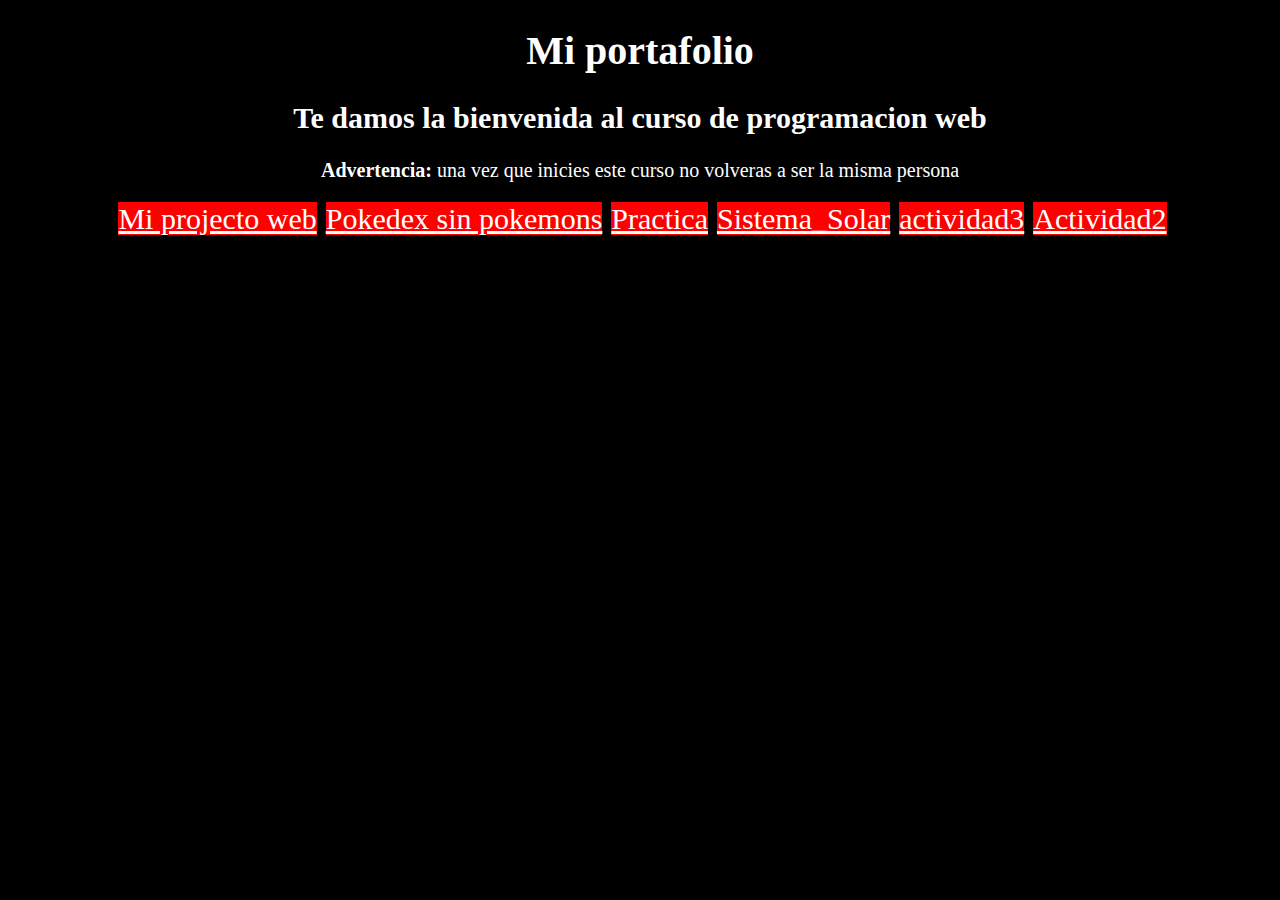
<file: index.html>
<!DOCTYPE html>
<html lang="en">
<head>
    <meta charset="UTF-8">
    <meta http-equiv="X-UA-Compatible" content="IE=edge">
    <meta name="viewport" content="width=device-width, initial-scale=1.0">
    <title>Mi projecto web</title>
    <style>
        body{
            background: black;
            color: white;
        }
        div{
            text-align: center;
        }
        a{
            font-size: 30px;
            background: red;
            margin-left: 5px;
            color: white;
        }
        h1{
            text-align: center;
            font-size: 40px;
        }
        h2{
            text-align: center;
            font-size: 30px;
        }
        p{
            text-align: center;
            font-size: 20px;
        }

    </style>
</head>
<body>
    <h1>Mi portafolio</h1>
<h2>Te damos la bienvenida al curso de programacion web</h2>
<p>
    <b>Advertencia:</b>
    una vez que inicies este curso no volveras a ser la misma persona
</p>
<div>
    <a href="Projecto.html">Mi projecto web</a>
    <a href="Pokedex.html">Pokedex sin pokemons</a>
    <a href="practica_html.html">Practica</a>
    <a href="Sistema_Solar.html">Sistema_Solar</a>
    <a href="actividad3.html">actividad3</a>
    <a href="Actividad2.html">Actividad2</a>
</div>
</body>
</html>
</file>
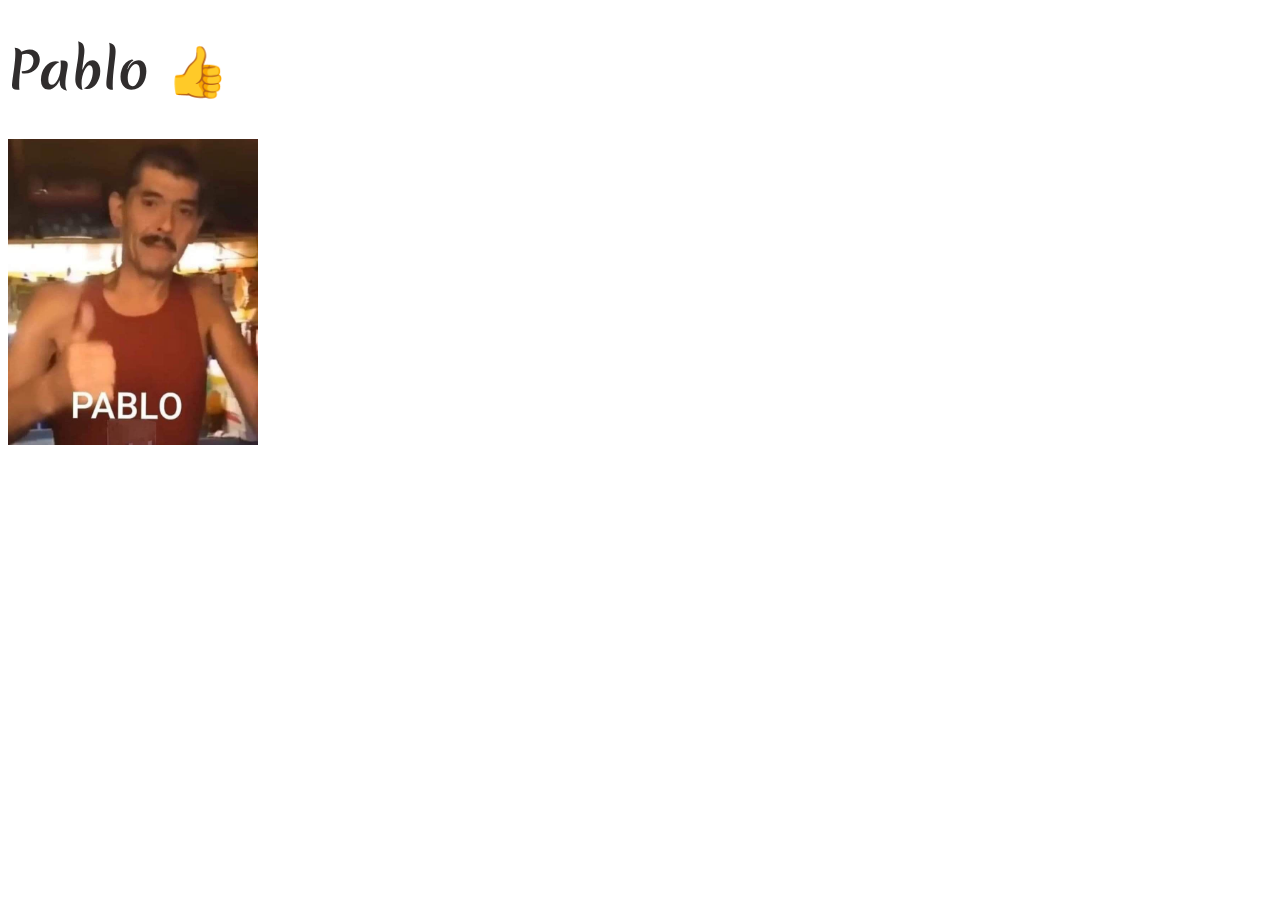
<file: Actividad2.html>
<!DOCTYPE html>
<html lang="es">
<head>
    <meta charset="UTF-8">
    <meta http-equiv="X-UA-Compatible" content="IE=edge">
    <meta name="viewport" content="width=device-width, initial-scale=1.0">
    <title>Cambio de letras</title>
    <style>@import url('https://fonts.googleapis.com/css2?family=Merienda&display=swap');</style>
    <link rel="stylesheet" href="Actividad2.css">
</head>
<body>
    <h1>Pablo  👍</h1>
    <img src="Actividad2img/Pablo.jpg" alt="Pablo 👍">
</body>
</html>
</file>
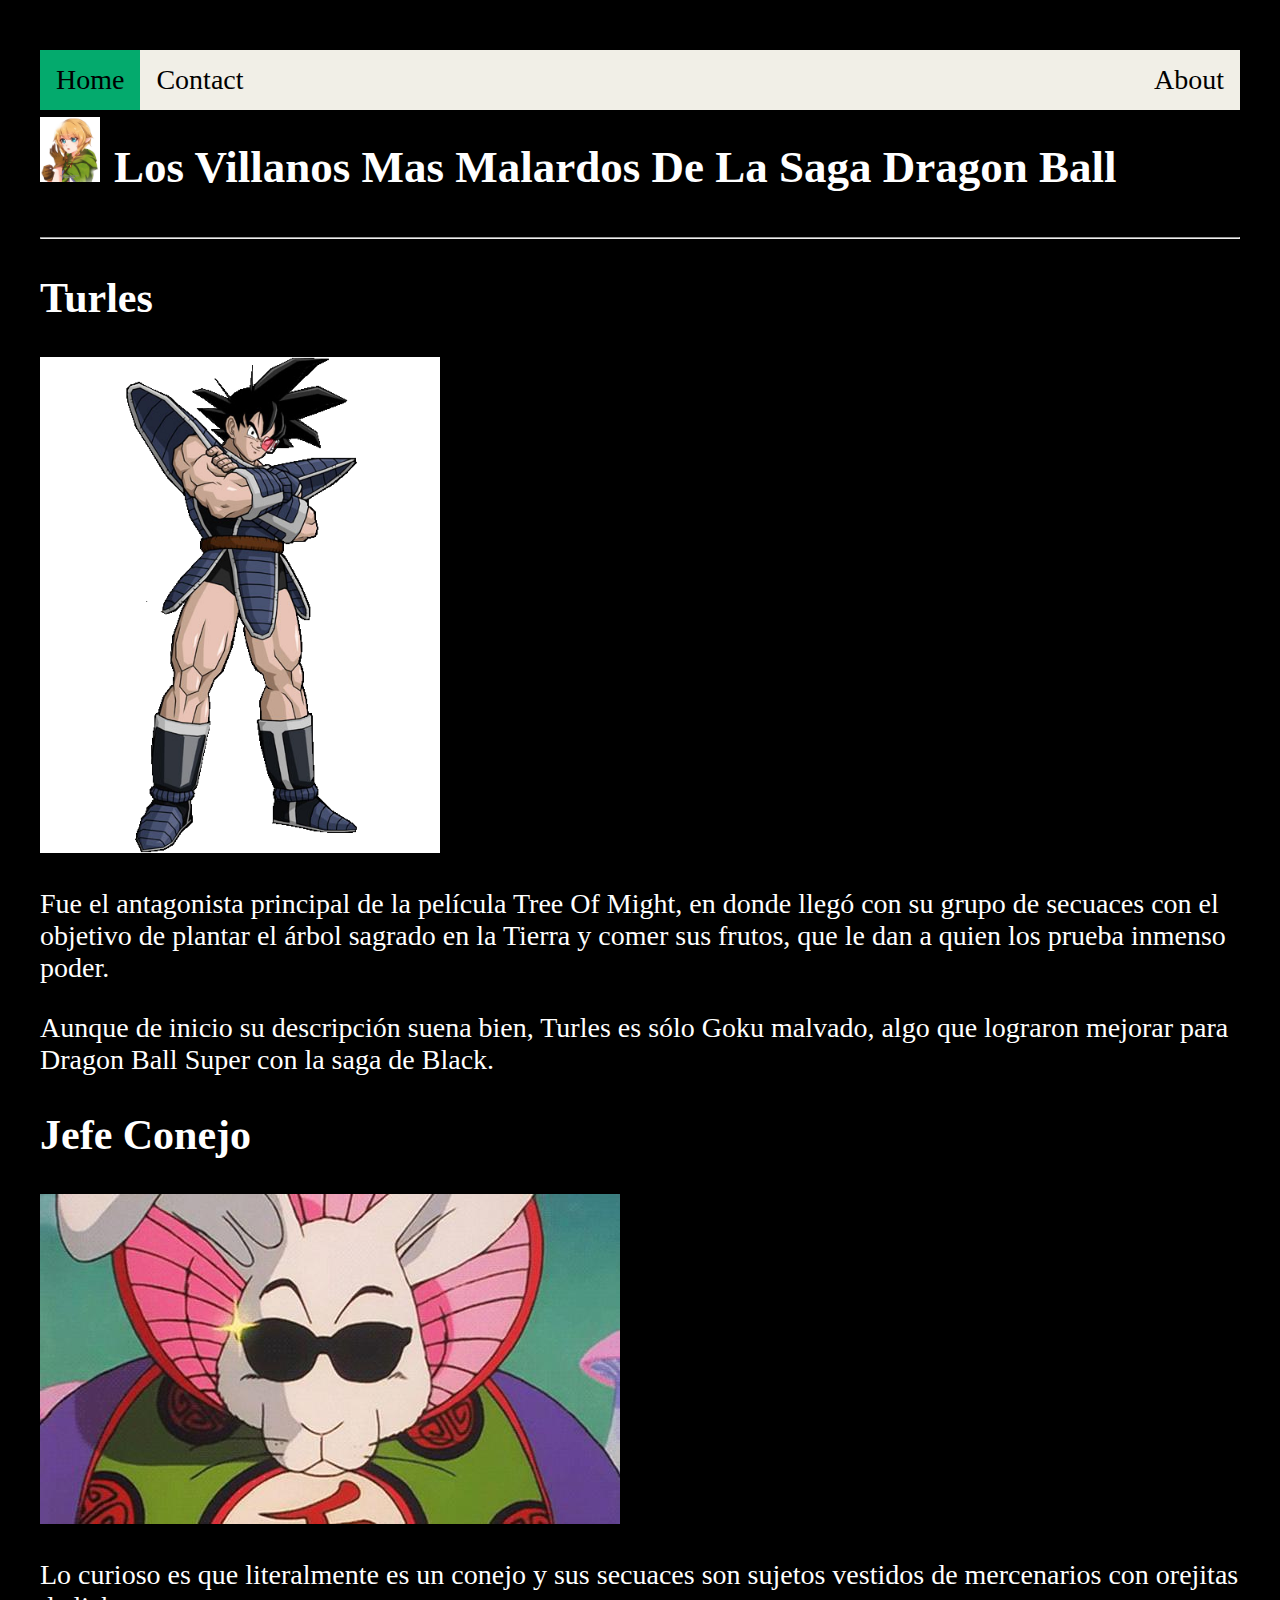
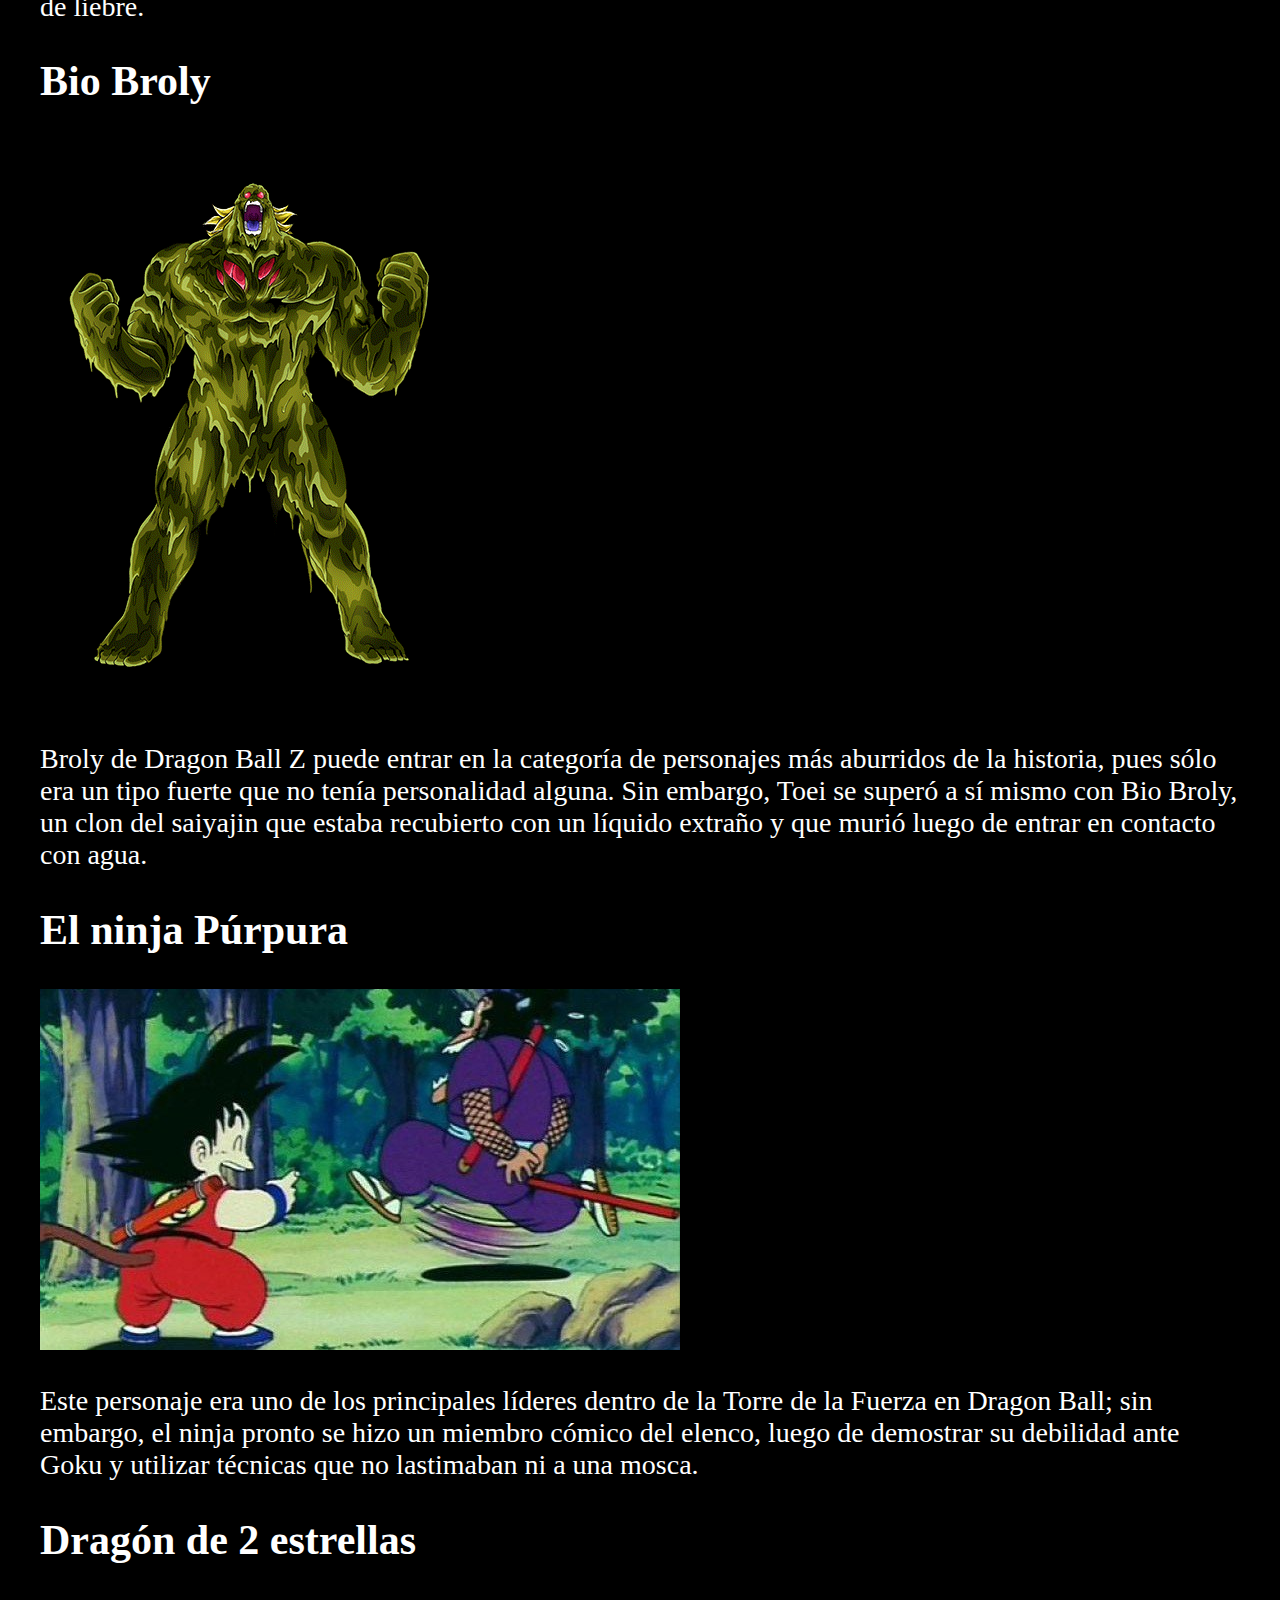
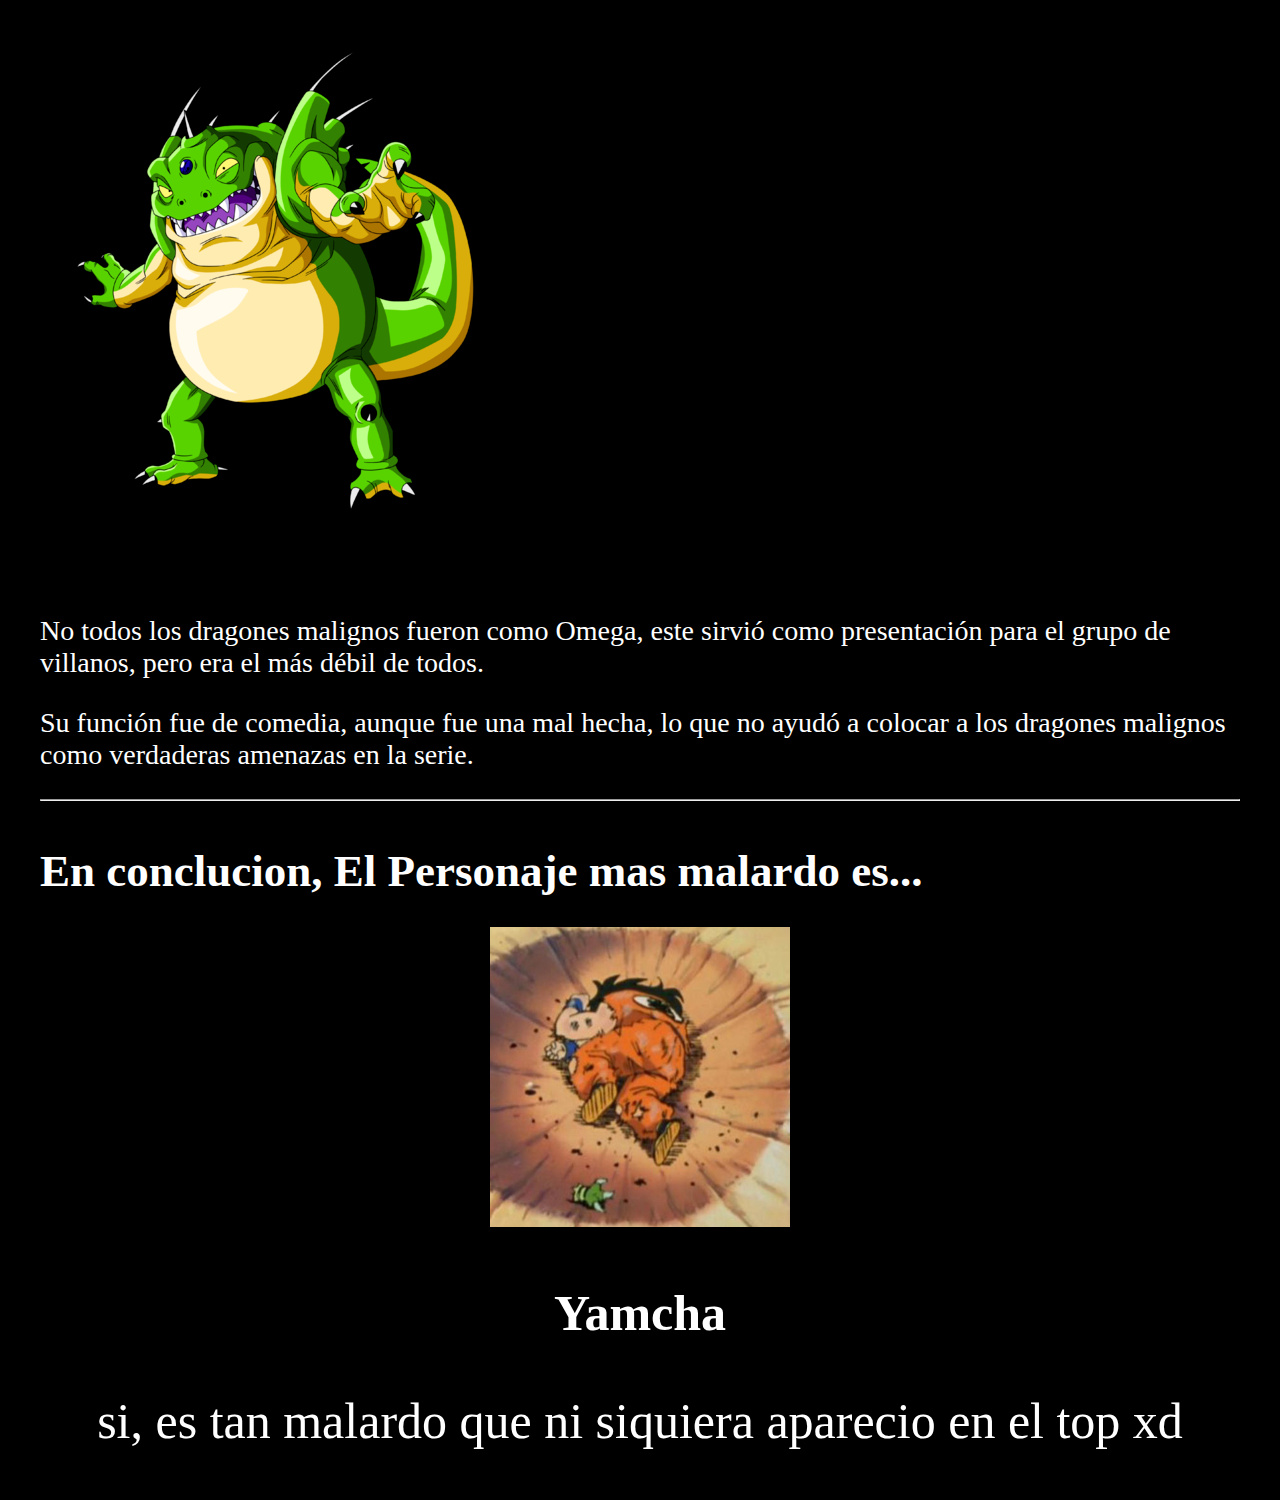
<file: actividad3.html>
<!DOCTYPE html>
<html lang="es">
<head>
    <meta charset="UTF-8">
    <meta http-equiv="X-UA-Compatible" content="IE=edge">
    <meta name="viewport" content="width=device-width, initial-scale=1.0">
    <title>My Proyecto</title>
    <link rel="stylesheet" href="actividad3.css">
</head>
<body id="home">
    <ul class="topnav">
        <li><a class="active" href="#home">Home</a></li>
        <li class="right" ><a href="https://es.wikipedia.org/wiki/Son_Gok%C5%AB#:~:text=Gok%C5%AB%20es%20hijo%20de%20Bardock,el%20nombre%20de%20Kakarot%20%2F%20Kakarotto.&text=Bardock%20y%20Gine%20van%20por,destruido%20a%20manos%20de%20Freezer." >About</a></li>
        <li><a class="contact" href="https://www.instagram.com/linklexd/">Contact</a></li>
    </ul>
    <img src="/img/Logo.jpg" class="Imagen" id="Logo" alt="Logo">
    <h1>Los Villanos Mas Malardos De La Saga Dragon Ball</h1>
    <div>
        <section>
            <hr>
            <h2><b>Turles</b></h2>
            <img src="/Actividad3img/Turles.png" id="turles" alt="Turles">
            <P>Fue el antagonista principal de la película Tree Of Might, en donde llegó con su grupo de secuaces con el objetivo de plantar el árbol sagrado en la Tierra y comer sus frutos, que le dan a quien los prueba inmenso poder.</P>
            <p> Aunque de inicio su descripción suena bien, Turles es sólo Goku malvado, algo que lograron mejorar para Dragon Ball Super con la saga de Black.</p>
        </section>
        <section>
            <h2><b>Jefe Conejo</b></h2>
            <img src="/Actividad3img/Jefe-conejo.jpg" alt="Jefe conejo">
            <p>Lo curioso es que literalmente es un conejo y sus secuaces son sujetos vestidos de mercenarios con orejitas de liebre.</p>
        </section>
        <section>
            <h2><b>Bio Broly</b></h2>
            <img src="/Actividad3img/Bio broly.png" alt="Bio Broly">
            <p>Broly de Dragon Ball Z puede entrar en la categoría de personajes más aburridos de la historia, pues sólo era un tipo fuerte que no tenía personalidad alguna.

                Sin embargo, Toei se superó a sí mismo con Bio Broly, un clon del saiyajin que estaba recubierto con un líquido extraño y que murió luego de entrar en contacto con agua.</p>
        </section>
        <section>
            <h2>El ninja Púrpura</h2>
            <img src="/Actividad3img/malardo El ninja Púrpura.jpg" alt="El ninja Púrpura">
            <p>Este personaje era uno de los principales líderes dentro de la Torre de la Fuerza en Dragon Ball; sin embargo, el ninja pronto se hizo un miembro cómico del elenco, luego de demostrar su debilidad ante Goku y utilizar técnicas que no lastimaban ni a una mosca.</p>
        </section>
        <section>
            <h2>Dragón de 2 estrellas</h2>
            <img src="/Actividad3img/malardo.png" alt="Dragón de 2 estrellas">
            <p>No todos los dragones malignos fueron como Omega, este sirvió como presentación para el grupo de villanos, pero era el más débil de todos.</p>
            <p>                Su función fue de comedia, aunque fue una mal hecha, lo que no ayudó a colocar a los dragones malignos como verdaderas amenazas en la serie.</p>
        </section>
        <hr>
        <h1>En conclucion, El Personaje mas malardo es... </h1>
        <center><img src="/Actividad3img/yamcha.jpg" id="Imgyamcha" alt="Yamcha"></center>
        <P style="text-align-last: center; font-size: 50px; " ><b>Yamcha</b></P>
        <p style="text-align-last: center; font-size: 50px; " >si, es tan malardo que ni siquiera aparecio en el top xd</p>
        
    </div>
</body>
</html>
</file>
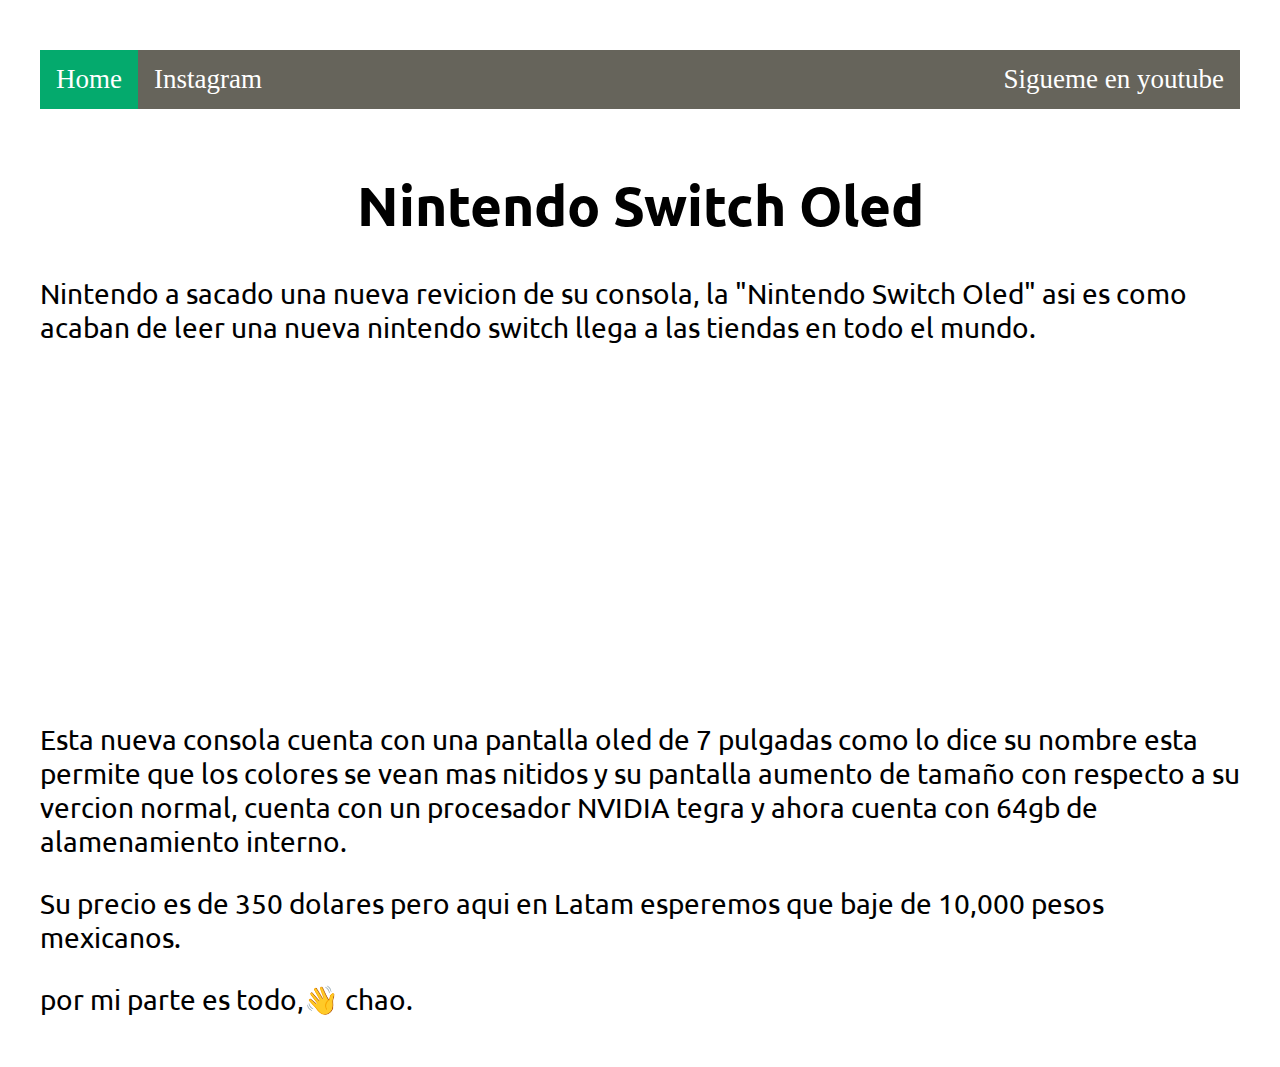
<file: bajosprecios.html>
<!DOCTYPE html>
<html lang="en">
<head>
    <meta charset="UTF-8">
    <meta http-equiv="X-UA-Compatible" content="IE=edge">
    <meta name="viewport" content="width=device-width, initial-scale=1.0">
    <title>El bajo de precio oficial de nintendo switch</title>
    <style>
        @import url('https://fonts.googleapis.com/css2?family=Heebo:wght@300&family=Ubuntu&display=swap');
        </style>
        <link rel="stylesheet" href="Bajanprecios.css">
</head>
<body>
    <ul class="uls">
        <li class="lis" ><a class="active" href="Projecto.html">Home</a></li>
        <li class="right lis" ><a href="https://www.youtube.com/channel/UCaVEsrChfanUjGRSiud4zxA" >Sigueme en youtube</a></li>
        <li class="lis" ><a class="contact" href="https://www.instagram.com/linklexd/">Instagram</a></li>
    </ul>
    <header>
        <h1>Nintendo Switch Oled</h1>
    </header>
    <p>Nintendo a sacado una nueva revicion de su consola, la "Nintendo Switch Oled" asi es como acaban de leer una nueva nintendo switch llega a las tiendas en todo el mundo.</p>
    <iframe width="560" height="315" src="https://www.youtube.com/embed/4mHq6Y7JSmg" title="YouTube video player" frameborder="0" allow="accelerometer; autoplay; clipboard-write; encrypted-media; gyroscope; picture-in-picture" allowfullscreen></iframe>
    <p>Esta nueva consola cuenta con una pantalla oled de 7 pulgadas como lo dice su nombre esta permite que los colores se vean mas nitidos y su pantalla aumento de tamaño con respecto a su vercion normal, cuenta con un procesador NVIDIA tegra y ahora cuenta con 64gb de alamenamiento interno. </p>
    <p>Su precio es de 350 dolares pero aqui en Latam esperemos que baje de 10,000 pesos mexicanos.</p>
    <p>por mi parte es todo,👋 chao.</p>
</body>
</html>
</file>
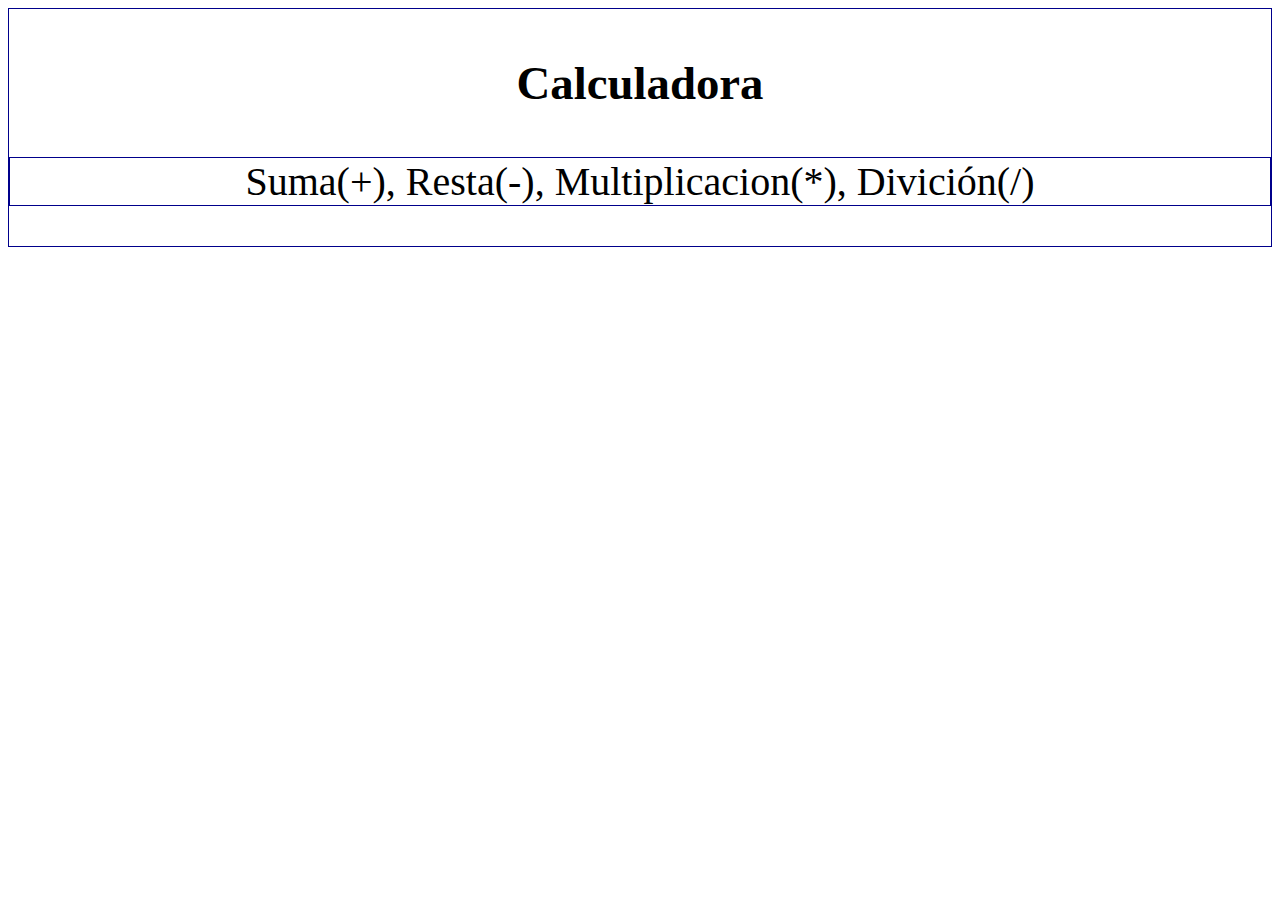
<file: Calculadora.html>
<!DOCTYPE html>
<html lang="en">
<head>
    <meta charset="UTF-8">
    <meta http-equiv="X-UA-Compatible" content="IE=edge">
    <meta name="viewport" content="width=device-width, initial-scale=1.0">
    <title>Document</title>
</head>
<body>
    <style>
        div {text-align: center; font-family: impact; border: 1px solid darkblue; font-size: 40px;}
        p {border: darkblue 1px solid;}
    </style>
    <div id = cont>
        <h3>Calculadora</h3>
        <p>Suma(+), Resta(-), Multiplicacion(*), Divición(/)</p>
    </div>
    <script>
        function suma(num,num2){
           let res= num + num2;
            return res;
        }
        function resta(num,num2){
           let res= num - num2;
            return res;
        }
        function Multip(num,num2){
           let res= num * num2;
            return res;
        }
        function div(num,num2){
           let res= num / num2;
           return res;
        }
        var num = prompt ("Valor1");
        num=parseInt(num);

        var num2 = prompt ("Valor2");
        num2=parseInt(num2);
        
        var op = prompt("operacion a realizar");
        switch(op) {
            case"+":
            var r = suma(num,num2);
            r="suma: " + r;
            break;
            
            case"-":
            var r = resta(num,num2);
            r="Resta: " + r;
            break;

            case "*":
            var r = Multip(num,num2);
            r= "Multiplicacion: " + r;
            break;
            
            case "/":
                var r =div(num,num2);
                r="Div: "+ r;
                break;
                default:
                    var r = "Operación no considerada";
                    break;
        }
        var cont = document.getElementById("cont");
        var nele = createElement("p");
        nele.innerHTML = r;
        cont = appendChild(nele);


    </script>
</body>
</html>
</file>
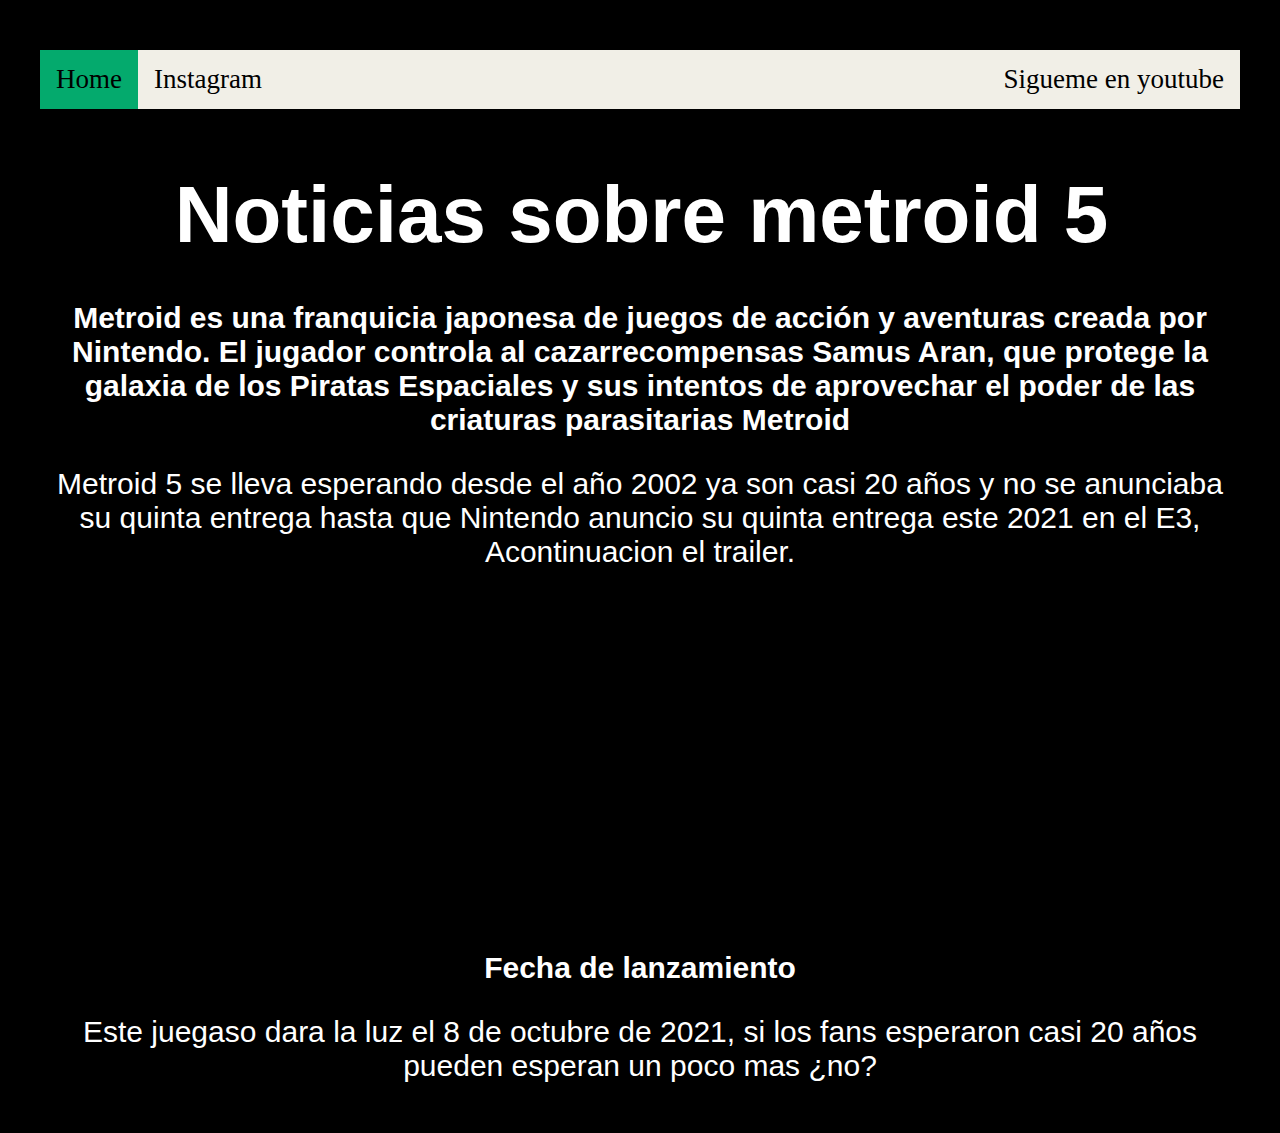
<file: Metroid dread.html>
<!DOCTYPE html>
<html lang="es">
<head>
    <meta charset="UTF-8">
    <meta http-equiv="X-UA-Compatible" content="IE=edge">
    <meta name="viewport" content="width=device-width, initial-scale=1.0">
    <title>Metroid 5</title>
</head>
<body>
    <ul class="uls">
        <li class="lis" ><a class="active" href="Projecto.html">Home</a></li>
        <li class="right lis " ><a href="https://www.youtube.com/channel/UCaVEsrChfanUjGRSiud4zxA" >Sigueme en youtube</a></li>
        <li class="lis" ><a class="contact" href="https://www.instagram.com/linklexd/">Instagram</a></li>
        <link rel="stylesheet" href="Metroid.css">
    </ul>
    <header>
        <h1>Noticias sobre metroid 5</h1>
        <h3>Metroid es una franquicia japonesa de juegos de acción y aventuras creada por Nintendo. El jugador controla al cazarrecompensas Samus Aran, que protege la galaxia de los Piratas Espaciales y sus intentos de aprovechar el poder de las criaturas parasitarias Metroid</h3>
    </header>
    <div id="Pdiv">
       <p>Metroid 5 se lleva esperando desde el año 2002 ya son casi 20 años y no se anunciaba su quinta entrega hasta que Nintendo anuncio su quinta entrega este 2021 en el E3, Acontinuacion el trailer. </p>
       <center><iframe width="560" height="315" src="https://www.youtube.com/embed/8NjCICl7dDo" title="YouTube video player" frameborder="0" allow="accelerometer; autoplay; clipboard-write; encrypted-media; gyroscope; picture-in-picture" allowfullscreen></iframe></center>
       <h3>Fecha de lanzamiento</h3>
       <p>Este juegaso dara la luz el 8 de octubre de 2021, si los fans esperaron casi 20 años pueden esperan un poco mas ¿no?</p>
    </div>
</body>
</html>
</file>
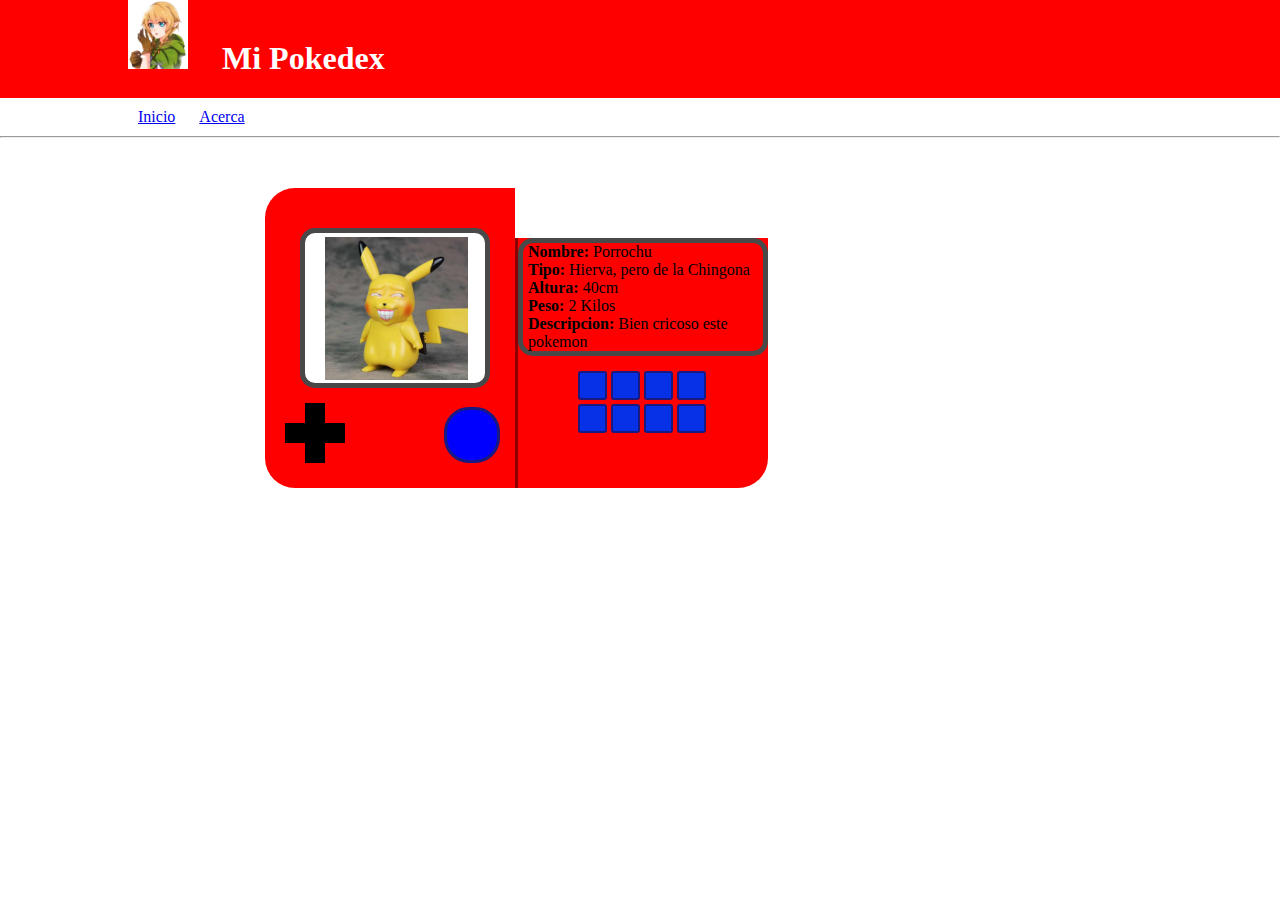
<file: Pokedex.html>
<!DOCTYPE html>
<html lang="es">
<head>
    <meta charset="UTF-8">
    <meta http-equiv="X-UA-Compatible" content="IE=edge">
    <meta name="viewport" content="width=device-width, initial-scale=1.0">
    <title>Pokedex</title>
    <link rel="stylesheet" href="Style.css">
</head>
<body>
    <header>
    <img id="Logo" src="/img/Logo.jpg" alt="Logo" >
    <H1>Mi Pokedex</H1>
    </header>
    <nav>
        <a href="#">Inicio</a>
        <a href="#">Acerca</a>
    </nav>
    <hr>
    <main>
        <div id="Pokedex">
            <div id="left">
                <div class="display">
                    <img id="pkmn-img" src="/assents/Pika.jpg" alt="Pokemon">
                </div>
                <div id="dpad">
                    <div id="dpad-top"></div>
                    <div id="dpad-Horizontal"></div>
                    <div id="dpad-bottom"></div>
                </div>
                <div id="btn-circle"></div>
            </div>
            <div id="right">
                <div class="display">
                    <ul>
                        <li>
                            <p><b>Nombre: </b>Porrochu</p>
                        </li>
                        <li>
                            <p><b>Tipo: </b>Hierva, pero de la Chingona</p>
                        </li>
                        <li>
                            <p><b>Altura: </b>40cm</p>
                        </li>
                        <li>
                            <p><b>Peso: </b>2 Kilos</p>
                        </li>
                        <li>
                            <p><b>Descripcion: </b>Bien cricoso este pokemon</p>
                        </li>
                    </ul>
                </div>
                <div id="pad">
                    <div class="Btn"></div>
                    <div class="Btn"></div>
                    <div class="Btn"></div>
                    <div class="Btn"></div>
                    <div class="Btn"></div>
                    <div class="Btn"></div>
                    <div class="Btn"></div>
                    <div class="Btn"></div>
                </div>
            </div>

        </div>
    </main>
</body>
</html>
</file>
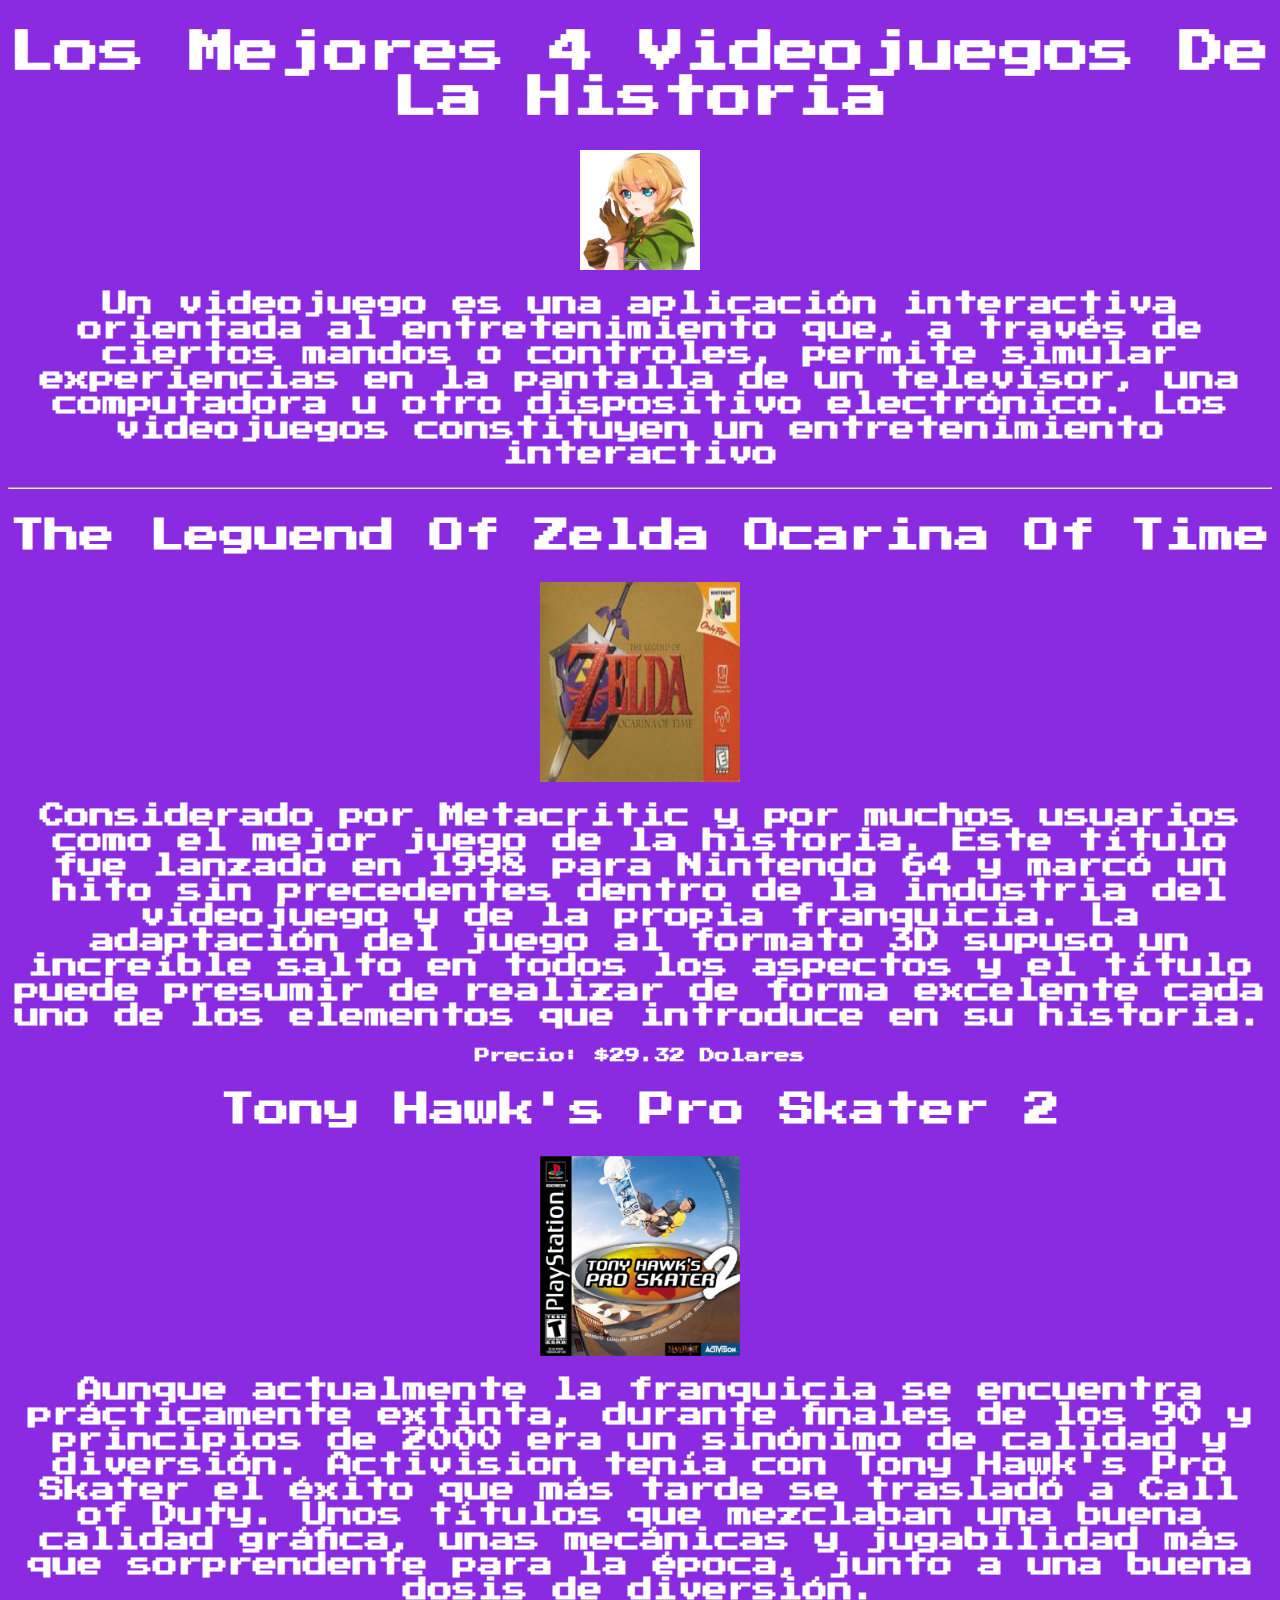
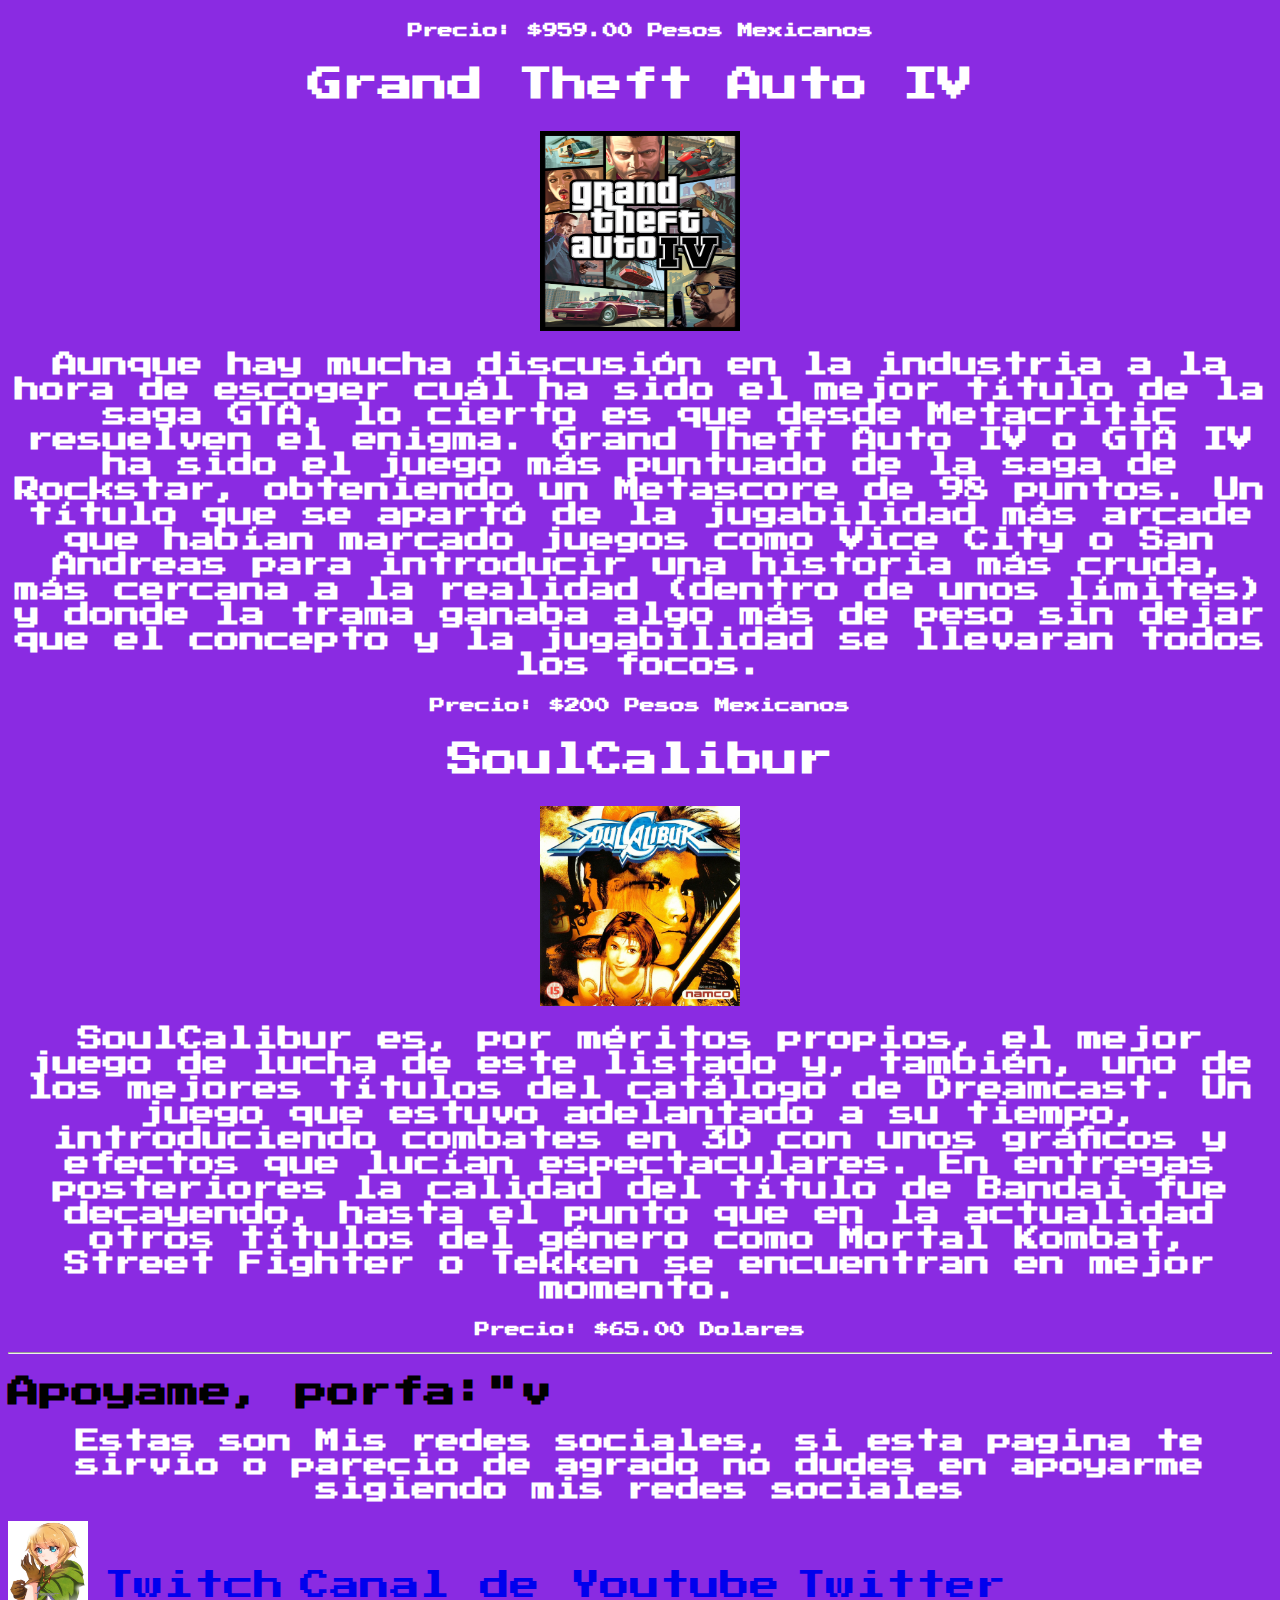
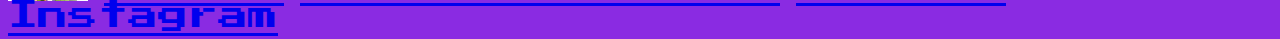
<file: practica_html.html>
<!DOCTYPE html>
<html lang="en">
<head>
    <meta charset="UTF-8">
    <meta http-equiv="X-UA-Compatible" content="IE=edge">
    <meta name="viewport" content="width=device-width, initial-scale=1.0">
    <title>Los Mejores 4 Videojuegos De La Historia</title>
    <style>
        @import url('https://fonts.googleapis.com/css2?family=Londrina+Solid:wght@100&family=Press+Start+2P&display=swap');
        </style>
</head>
<body  style="background-color: blueviolet; font-family: 'Londrina Solid', cursive;
font-family: 'Press Start 2P', cursive; " >
    <div>
        <header>
            <h1 style="color: white; text-align: center; font-size: 45px;" >Los Mejores 4 Videojuegos De La Historia </h1> 
            <center> <img src="/img/Logo.jpg" alt="Logo" height="120px" width="120px" > </center> 
            <h2 style="color: white; text-align: center; font-size: 25px;" >Un videojuego es una aplicación interactiva orientada al entretenimiento que, a través de ciertos mandos o controles, permite simular experiencias en la pantalla de un televisor, una computadora u otro dispositivo electrónico. Los videojuegos constituyen un entretenimiento interactivo</h2>
        </header>
    </div>
    <div>
       <hr>
        <section>
            <h2 style="color: white; text-align: center; font-size: 35px; " >The Leguend Of Zelda Ocarina Of Time</h2>
            <center>
                <img src="/img/Zelda.jpg" alt="Zelda ocarina of time" width="200px" height="200px" >
            </center>
            <h2 style="color: white; text-align: center; font-size: 25px; " >Considerado por Metacritic y por muchos usuarios como el mejor juego de la historia. Este título fue lanzado en 1998 para Nintendo 64 y marcó un hito sin precedentes dentro de la industria del videojuego y de la propia franquicia. La adaptación del juego al formato 3D supuso un increíble salto en todos los aspectos y el título puede presumir de realizar de forma excelente cada uno de los elementos que introduce en su historia.</h2>
            <h3 style="color: white; text-align: center; font-size: 15px;" >Precio: $29.32 Dolares</h3>
        </section>
    </div>
    <div>
        <section>
            <h2 style="color: white; text-align: center; font-size: 35px; " >Tony Hawk's Pro Skater 2</h2>
            <center>
            <img src="/img/Tony Hawk's Pro Skater 2.jpg" alt="Tony Hawk's Pro Skater 2" height="200px" width="200px" >
            </center>
            <h2 style="color: white; text-align: center; font-size: 25px; " >Aunque actualmente la franquicia se encuentra prácticamente extinta, durante finales de los 90 y principios de 2000 era un sinónimo de calidad y diversión. Activision tenía con Tony Hawk's Pro Skater el éxito que más tarde se trasladó a Call of Duty. Unos títulos que mezclaban una buena calidad gráfica, unas mecánicas y jugabilidad más que sorprendente para la época, junto a una buena dosis de diversión.</h2>
            <h3 style="color: white; text-align: center; font-size: 15px;" >Precio: $959.00 Pesos Mexicanos</h3>
        </section>
        <section>
            <h2 style="color: white; text-align: center; font-size: 35px; " >Grand Theft Auto IV</h2>
            <center>
            <img src="/img/gta4.jpg" alt="Gta4.jpg" height="200px" width="200px" >
            </center>
            <h2 style="color: white; text-align: center; font-size: 25px; " >Aunque hay mucha discusión en la industria a la hora de escoger cuál ha sido el mejor título de la saga GTA, lo cierto es que desde Metacritic resuelven el enigma. Grand Theft Auto IV o GTA IV ha sido el juego más puntuado de la saga de Rockstar, obteniendo un Metascore de 98 puntos. Un título que se apartó de la jugabilidad más arcade que habían marcado juegos como Vice City o San Andreas para introducir una historia más cruda, más cercana a la realidad (dentro de unos límites) y donde la trama ganaba algo más de peso sin dejar que el concepto y la jugabilidad se llevaran todos los focos.</h2>
            <h3 style="color: white; text-align: center; font-size: 15px;" >Precio: $200 Pesos Mexicanos</h3>
        </section>
        <section>
            <h2 style="color: white; text-align: center; font-size: 35px; " >SoulCalibur</h2>
            <center>
            <img src="/img/SoulCalibur.jpg" alt="SoulCalibur" height="200px" width="200px" >
            </center>
            <h2 style="color: white; text-align: center; font-size: 25px; " >SoulCalibur es, por méritos propios, el mejor juego de lucha de este listado y, también, uno de los mejores títulos del catálogo de Dreamcast. Un juego que estuvo adelantado a su tiempo, introduciendo combates en 3D con unos gráficos y efectos que lucían espectaculares. En entregas posteriores la calidad del título de Bandai fue decayendo, hasta el punto que en la actualidad otros títulos del género como Mortal Kombat, Street Fighter o Tekken se encuentran en mejor momento.</h2>
            <h3 style="color: white; text-align: center; font-size: 15px;" >Precio: $65.00 Dolares</h3>
        </section>
    </div>
    <div><hr>
        <footer>
            <h1>Apoyame, porfa:"v</h1>
            <h2 style="color: white; text-align: center; " >Estas son Mis redes sociales, si esta pagina te sirvio o parecio de agrado no dudes en apoyarme sigiendo mis redes sociales</h2>
            <img src="/img/Logo.jpg" alt="Logo" height="80px" width="80px" >
            <a href="https://www.twitch.tv/linklexd" style="font-size: 30px;" >Twitch</a>
            <a href="https://www.youtube.com/channel/UCaVEsrChfanUjGRSiud4zxA" style="font-size: 30px;" >Canal de Youtube</a>
            <a href="https://twitter.com/dahir_b" style="font-size: 30px;" >Twitter</a>
            <a href="https://www.instagram.com/linklexd/" style="font-size: 30px;" >Instagram</a>
        </footer>
    </div>
</body>
</html>
</file>
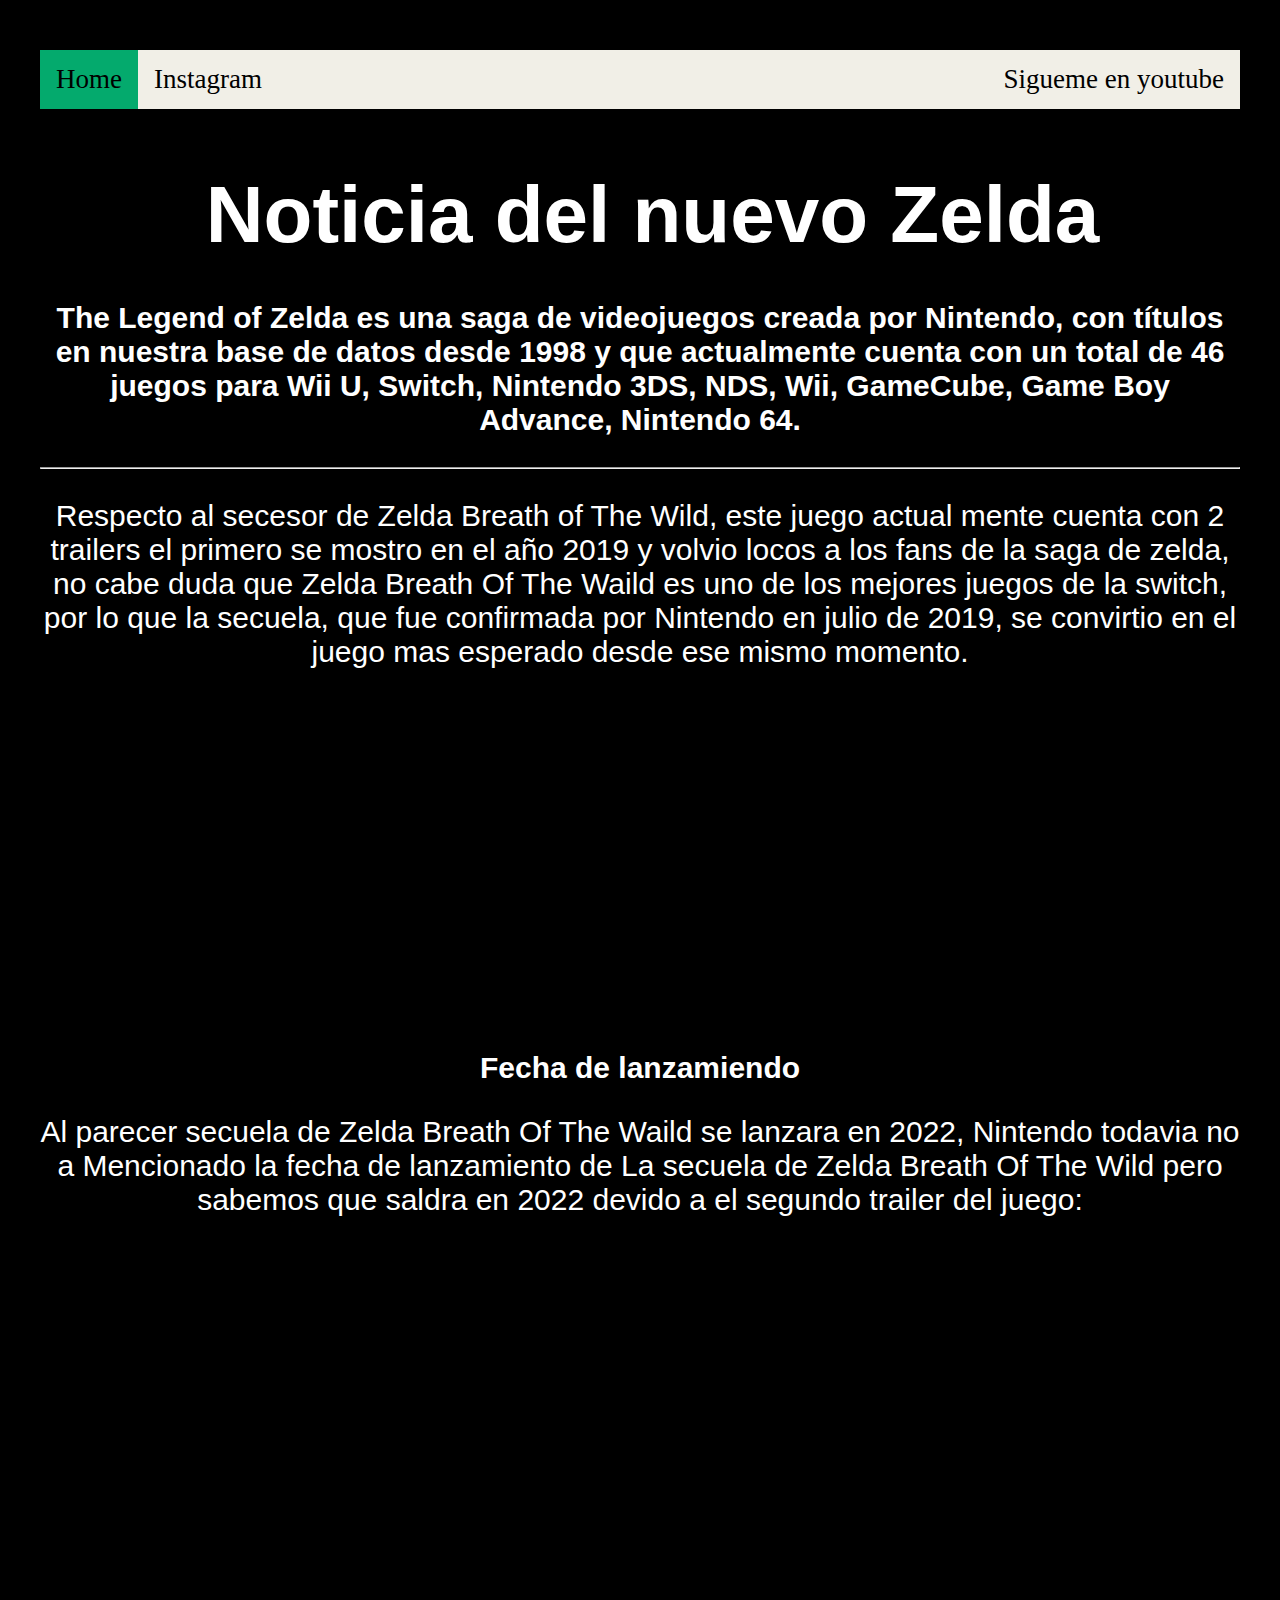
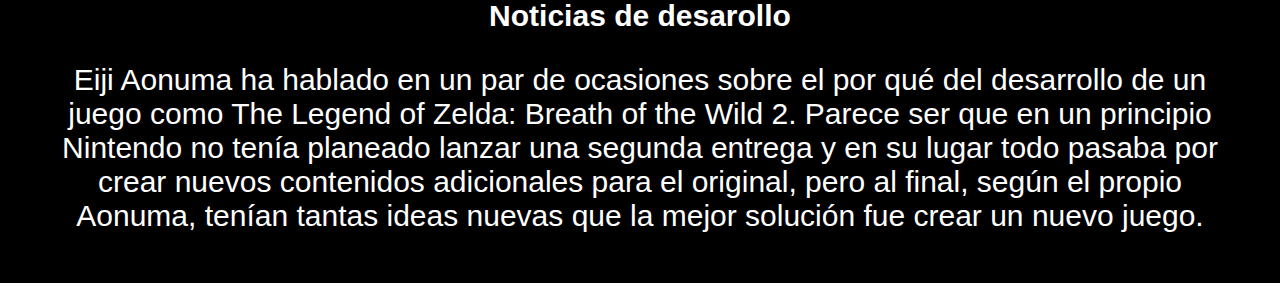
<file: ProjectZelda.html>
<!DOCTYPE html>
<html lang="es">
<head>
    <meta charset="UTF-8">
    <meta http-equiv="X-UA-Compatible" content="IE=edge">
    <meta name="viewport" content="width=device-width, initial-scale=1.0">
    <title>Sucesor de Zelda BOTW</title>
    <style>
        @import url('https://fonts.googleapis.com/css2?family=Nunito:wght@200&family=Roboto+Condensed:wght@300&display=swap');
        </style>
        <link rel="stylesheet" href="PZelda.css">
</head>
<body>
    <ul class="uls">
        <li class="lis" ><a class="active" href="Projecto.html">Home</a></li>
        <li class="right lis" ><a href="https://www.youtube.com/channel/UCaVEsrChfanUjGRSiud4zxA" >Sigueme en youtube</a></li>
        <li class="lis" ><a class="contact" href="https://www.instagram.com/linklexd/">Instagram</a></li>
    </ul>
    <header>
        <h1>Noticia del nuevo Zelda</h1>
        <h3>The Legend of Zelda es una saga de videojuegos creada por Nintendo, con títulos en nuestra base de datos desde 1998 y que actualmente cuenta con un total de 46 juegos para Wii U, Switch, Nintendo 3DS, NDS, Wii, GameCube, Game Boy Advance, Nintendo 64.</h3>
    </header>
    <hr>
    <div id="Pdiv">
        <p>Respecto al secesor de Zelda Breath of The Wild, este juego actual mente cuenta con 2 trailers el primero se mostro en el año 2019 y volvio locos a los fans de la saga de zelda, no cabe duda que Zelda Breath Of The Waild es uno de los mejores juegos de la switch, por lo que la secuela, que fue confirmada por Nintendo en julio de 2019,  se convirtio en el juego mas esperado desde ese mismo momento.</p>
        <center><iframe width="560" height="315" src="https://www.youtube.com/embed/3fr1Z07AV00" title="YouTube video player" frameborder="0" allow="accelerometer; autoplay; clipboard-write; encrypted-media; gyroscope; picture-in-picture" allowfullscreen></iframe></center>
        <h3>Fecha de lanzamiendo</h3>
        <p>Al parecer secuela de Zelda Breath Of The Waild se lanzara en 2022, Nintendo todavia no a Mencionado la fecha de lanzamiento de La secuela de Zelda Breath Of The Wild pero sabemos que saldra en 2022 devido a el segundo trailer del juego:</p>
        <center><iframe width="560" height="315" src="https://www.youtube.com/embed/Pi-MRZBP91I" title="YouTube video player" frameborder="0" allow="accelerometer; autoplay; clipboard-write; encrypted-media; gyroscope; picture-in-picture" allowfullscreen></iframe></center>
        <h3>Noticias de desarollo</h3>
        <p>Eiji Aonuma ha hablado en un par de ocasiones sobre el por qué del desarrollo de un juego como The Legend of Zelda: Breath of the Wild 2. Parece ser que en un principio Nintendo no tenía planeado lanzar una segunda entrega y en su lugar todo pasaba por crear nuevos contenidos adicionales para el original, pero al final, según el propio Aonuma, tenían tantas ideas nuevas que la mejor solución fue crear un nuevo juego.</p>
    </div>
</body>
</html>
</file>
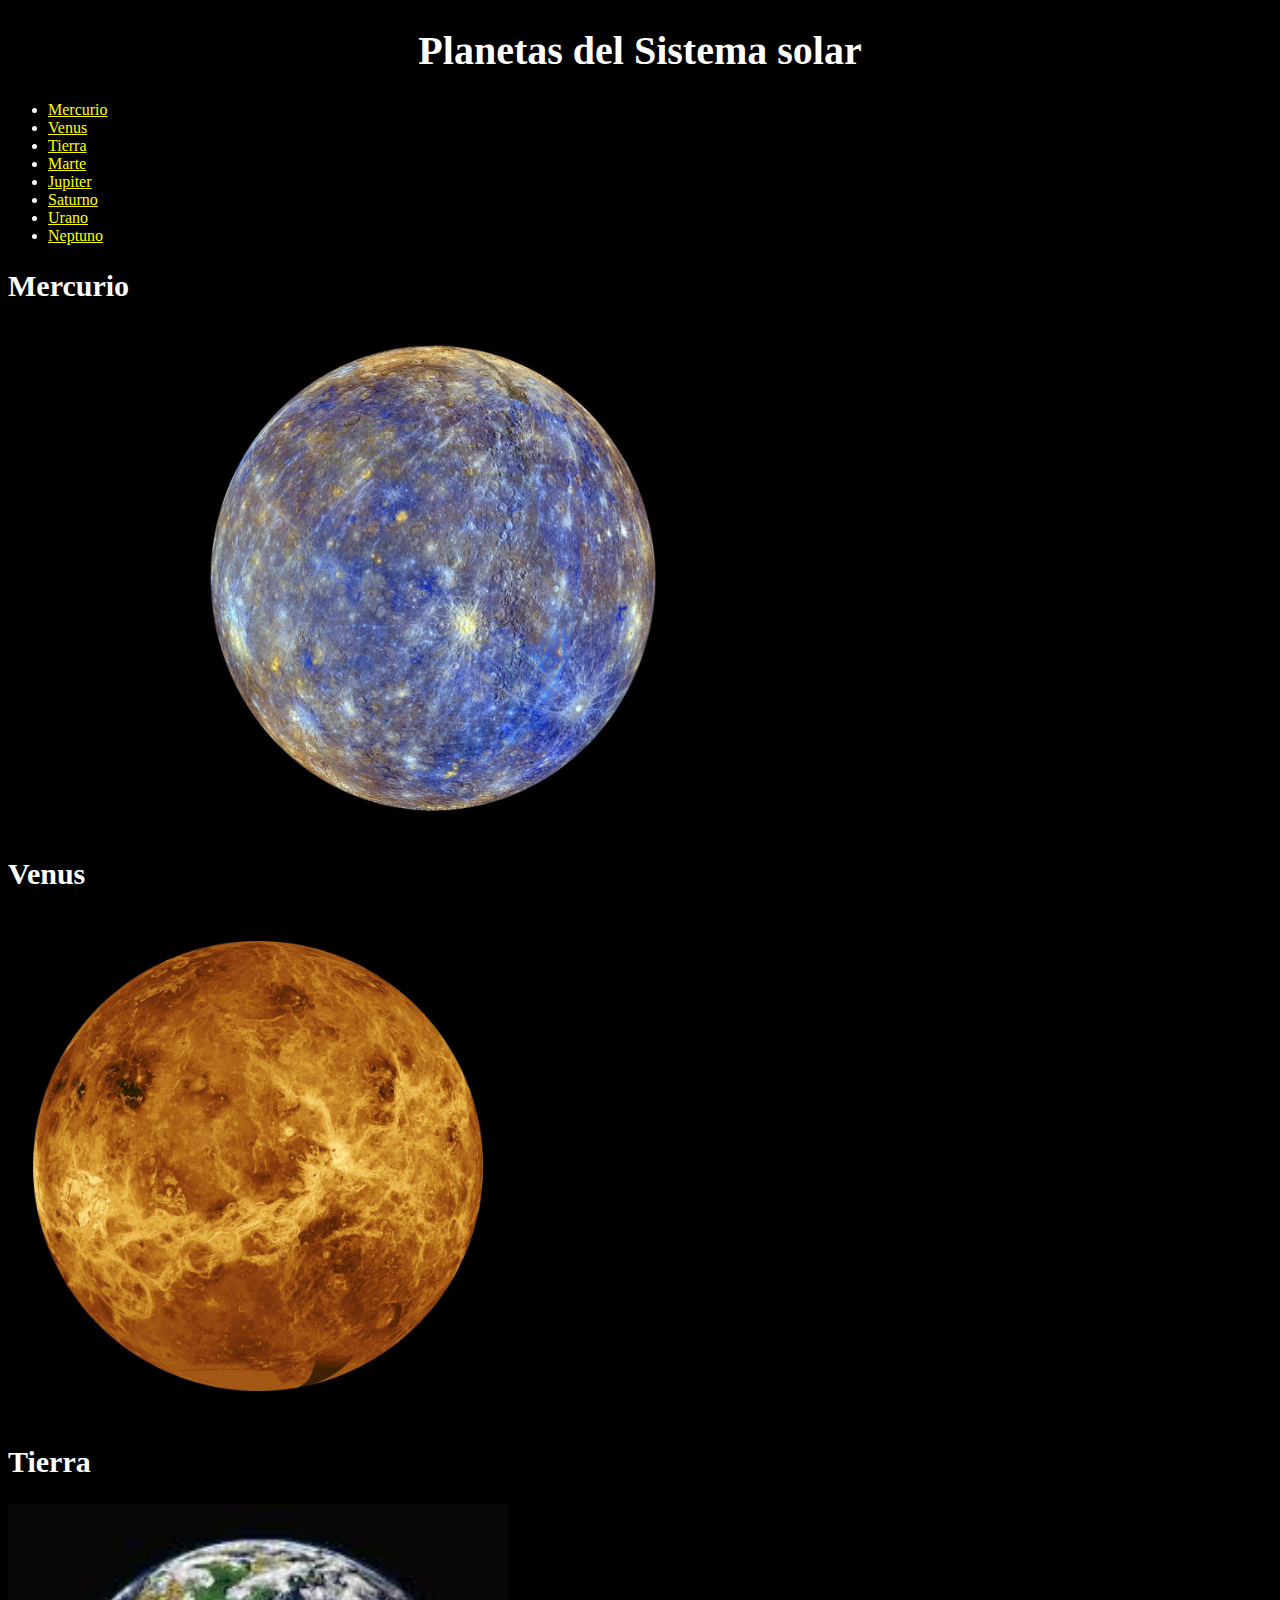
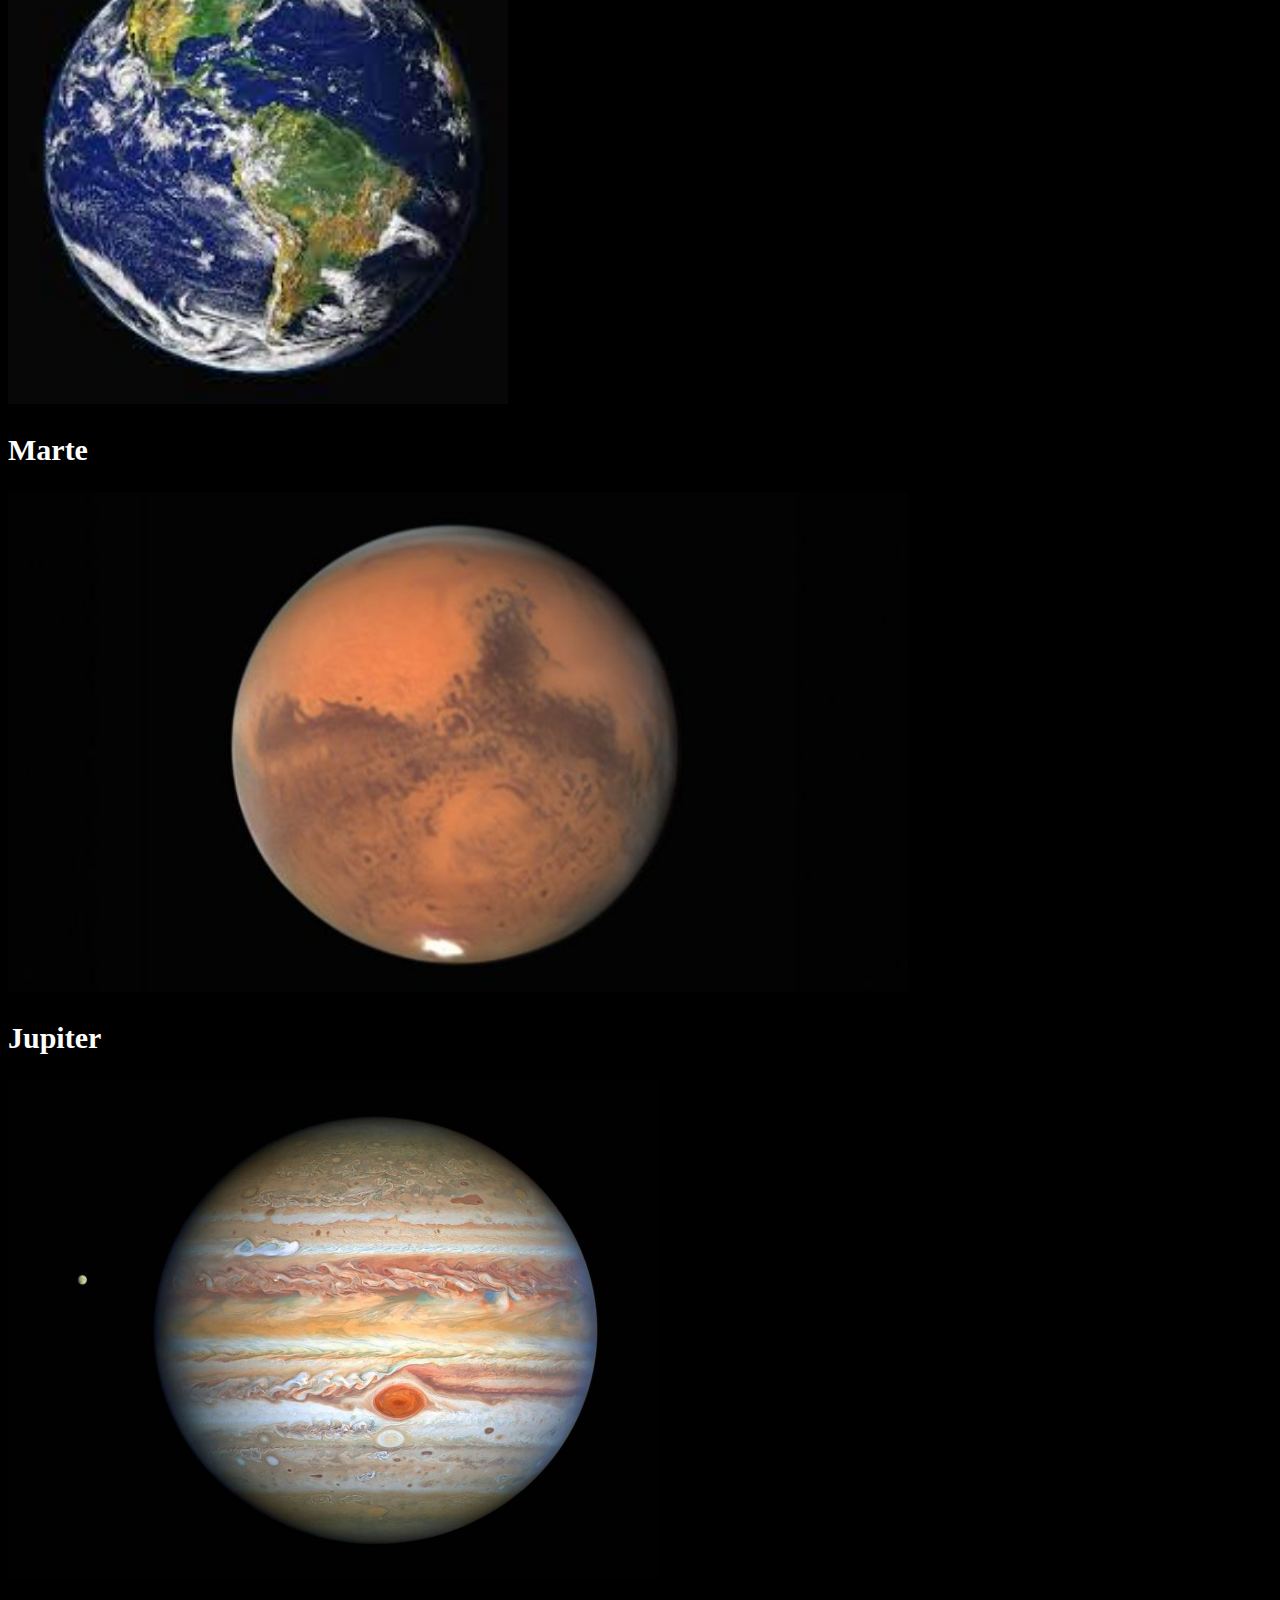
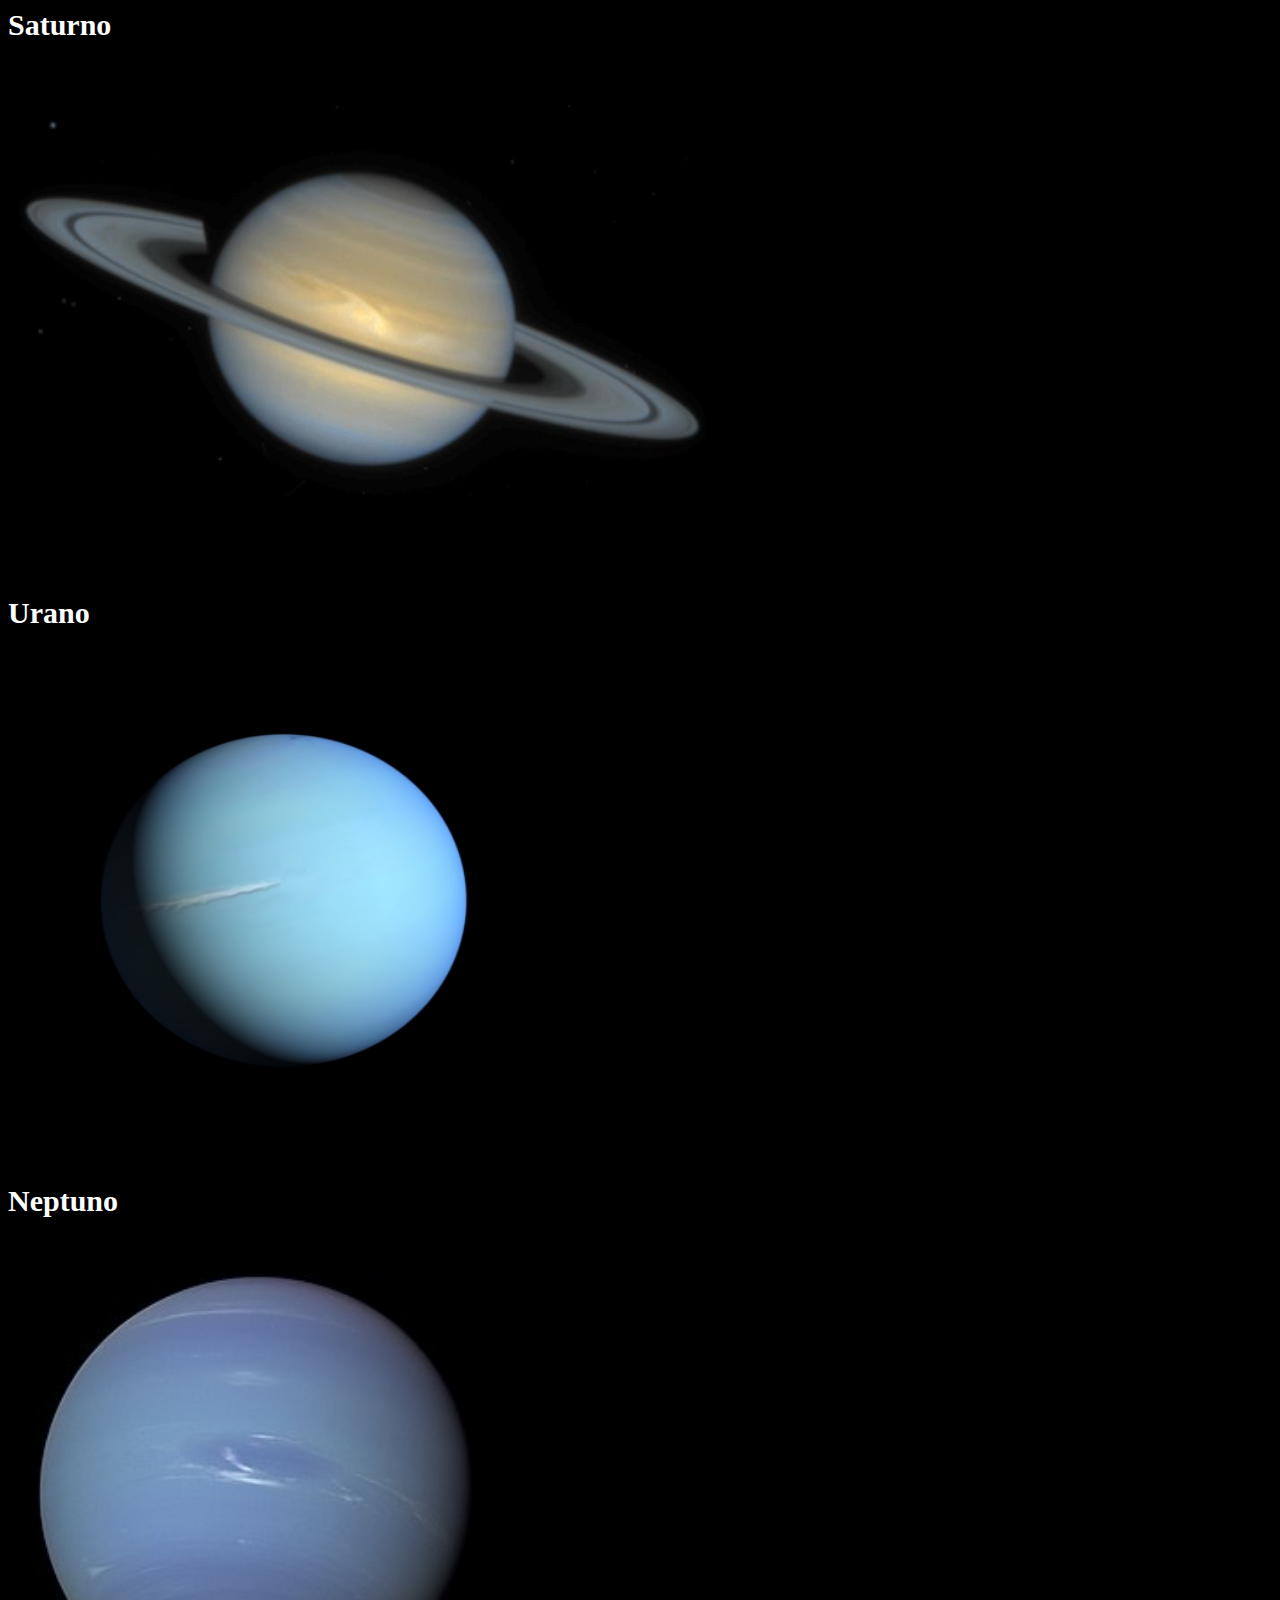
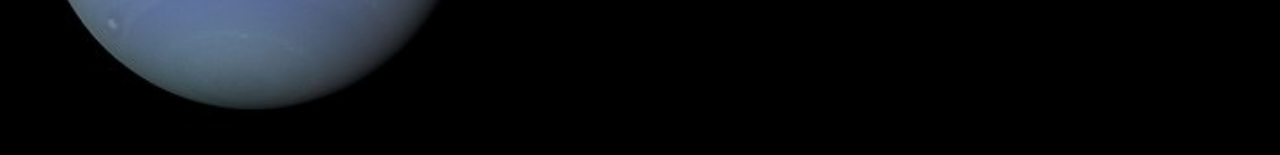
<file: Sistema_Solar.html>
<!DOCTYPE html>
<html lang="es">
<head>
    <meta charset="UTF-8">
    <meta http-equiv="X-UA-Compatible" content="IE=edge">
    <meta name="viewport" content="width=device-width, initial-scale=1.0">
    <title>Sistema solar</title>
</head>
<body style="background-color: black;color: white;">
    <h1 style="text-align: center; font-size: 40px;">Planetas del Sistema solar</h1>
    <ul>
        <li><a href="#Mercurio" style="color: yellow;" >Mercurio<a/></li>
        <li><a href="#Venus" style="color: yellow;" >Venus</a></li>
        <li><a href="#Tierra" style="color: yellow;" >Tierra</a></li>
        <li><a href="#Marte" style="color: yellow;" >Marte</a></li>
        <li><a href="#Jupiter" style="color: yellow;" >Jupiter</a></li>
        <li><a href="#Saturno" style="color: yellow;" >Saturno</a></li>
        <li><a href="#Urano" style="color: yellow;" >Urano</a></li>
        <li><a href="#Neptuno" style="color: yellow;" >Neptuno</a></li>
    </ul>
    <h2 id="Mercurio" style="font-size: 30px;" >Mercurio</h2>
    <img src="/Planetas/MERCURIO.jpg" style="width: 850px; height: 500px;" alt="Venus" alt="Mercurio">
    <h2 id="Venus" style="font-size: 30px;"  >Venus</h2>
    <img src="/Planetas/Venus.jpg" style="width: 500px; height: 500px;" alt="Venus">
    <h2 id="Tierra" style="font-size: 30px;"  >Tierra</h2>
    <img src="/Planetas/Tierra.jpg" style="width: 500px; height: 500px;" alt="Venus" alt="Tierra">
    <h2 id="Marte" style="font-size: 30px;"  >Marte</h2>
    <img src="/Planetas/Marte.jpg" style="width: 900px; height: 500px;" alt="Venus" alt="Marte">
    <h2 id="Jupiter" style="font-size: 30px;"  >Jupiter</h2>
    <img src="/Planetas/Jupiter.jpg" style="width: 650px; height: 500px;" alt="Venus" alt="Jupiter">
    <h2 id="Saturno" style="font-size: 30px;"  >Saturno</h2>
    <img src="/Planetas/Saturno2.jpg" style="width: 700px; height: 500px;" alt="Venus" alt="Saturno">
    <h2 id="Urano" style="font-size: 30px;"  >Urano</h2>
    <img src="/Planetas/Urano2.jpg" style="width: 550px; height: 500px;" alt="Venus" alt="Urano">
    <h2 id="Neptuno" style="font-size: 30px;"  >Neptuno</h2>
    <img src="/Planetas/Neptuno.jpg" style="width: 500px; height: 500px;" alt="Venus" alt="Neptuno">
</body>
</html>
</file>
<file: Actividad2.css>
h1 {
    font-size: 50px;
    font-family: 'Merienda', cursive;
    color: #302d2d;
    }
    img {
        width: 250px;
    }
</file>
<file: actividad3.css>
@media screen and (min-width: 768px){

body {
    font-size: 28px;
    color: white;
    background-color: black;
    width: 1200px;
    margin: 50px auto;
    font-family: verdana;
}
.Imagen {
    width: 150px;
    height: 150px;
}
ul {
    list-style-type: none;
    margin: 0;
    padding: 0;
    overflow: hidden;
    background-color: rgb(241, 239, 231);
    position: -webkit-sticky;
    position: sticky;
    top: 0;
}
li {
    float: left;
}
li a {
    display: block;
    color: black;
    text-align: center;
    padding: 14px 16px;
    text-decoration: none;
}
li a:hover {
    background-color: white;
}
.active {
    background-color: #4CAF50;
}
#Right { float: right;
}
#Logo {
    width: 60px;
    height: 65px;
    margin-right: 7px;
    margin-top: 7px;
}
h1 {
    display: inline-block;
    font-size: 45px;
}
#turles {
    width: 400px;
}
#Imgyamcha {
    width: 300px;
}
}

  
  
  
  ul li a.active {background-color: #04AA6D;}
  
  ul li.right {float: right;}
  ul {
    list-style-type: none;
    margin: 0;
    padding: 0;
    overflow: hidden;  
  }
  
  ul li {float: left;}
  
  ul li a {
    display: block;
    
    text-align: center;
    padding: 14px 16px;

  }
  
  @media screen and (max-width:500px) {
    ul li.right, 
    ul li {float: none;}
    #home{
        padding: 0px;
        width: 100% auto;
        display: inline-block;
        font-size: 40px;
        background-color: white;
        color: Black;
    }
    #Logo {
        width: 100px;
    }
    ul li a:hover:not(.active) {background-color: #111;}
    ul {
        background-color: rgb(59, 59, 59);
    }
    ul li a {
        color: white;
        text-decoration: none;
    }
    #Imgyamcha {
        width: 250px;
    }
}
@media screen and (min-width:505px) and (max-width: 700px) {
    #home {
        background-color: tomato;
        width: 90% auto;
        display: inline-block;
        font-size: 25px;
        color: aqua;
        font-family: verdana;
    }
    #Logo {
        width: 120px;

    }
    h1{
        display: inline-block;
    }
    #Imgyamcha {
        width: 260px;
    }
    .Imagen {
        width: 120px;
        height: 120px;
    }
    ul {
        list-style-type: none;
        margin: 0;
        padding: 0;
        overflow: hidden;
        background-color: rgb(93, 174, 199);
        position: -webkit-sticky;
        position: sticky;
        top: 0;
    }
    li {
        float: left;
    }
    li a {
        display: block;
        color: black;
        text-align: center;
        padding: 14px 16px;
        text-decoration: none;
    }
    li a:hover {
        background-color: rgb(43, 201, 230);
    }
    .active {
        background-color: #b066e2;
    }
}
</file>
<file: Bajanprecios.css>
@media screen and (min-width:768px){
    body{
        color:black;
        width: 1200px;
        margin: 50px auto;
        font-family: 'Heebo', sans-serif;
        font-family: 'Ubuntu', sans-serif;
        font-size: 28px;
    }
    h1{
        text-align: center;
        font-size: 55px;
        display: block;
        margin-top: 60px;
        margin-left: auto;
    }
    .uls {
        list-style-type: none;
        margin: 0;
        padding: 0;
        overflow: hidden;
        background-color: rgb(102, 100, 91);
        position: -webkit-sticky;
        position: sticky;
        top: 0;
    }
    .lis {
        float: left;
        font-size: 27px;
        font-family: 'Bebas Neue', cursive;
    }
    .lis a {
        display: block;
        color: white;
        text-align: center;
        padding: 14px 16px;
        text-decoration: none;
    }
    .lis a:hover {
        background-color: rgb(0, 0, 0);
    }
    .active {
        background-color: #4CAF50;
    }
    #Right { float: right;
    }
    
    .uls .lis a.active {background-color: #04AA6D;}
      
    .uls .lis.right {float: right;}
    .uls {
      list-style-type: none;
      margin: 0;
      padding: 0;
      overflow: hidden;  
    }
    
    .uls .lis {float: left;}
    
    ul li a {
      display: block;
      
      text-align: center;
      padding: 14px 16px;
    
    }
}
@media screen and (max-width:750px) {
    ul{
        list-style-type: none;
    }
    .uls .lis a.active {background-color: #04AA6D;}
    .uls {
        list-style-type: none;
        margin: 0;
        padding: 0;
        overflow: hidden;
        background-color: rgb(241, 239, 231);
        position: -webkit-sticky;
        position: sticky;
        top: 0;
    }
    .lis a {
        display: block;
        color: black;
        text-align: center;
        padding: 14px 16px;
        text-decoration: none;
    }
    .lis a:hover {
        background-color: white;
    }
    .active {
        background-color: #4CAF50;
    }
    .uls .lis a.active {background-color: #04AA6D;}
    ul li.right, 
    ul li {float: none;}
    body{
        padding: 0px;
        width: 100% auto;
        display: inline-block;
        font-size: 45px;
        background-color: rgb(0, 0, 0);
        color: rgb(255, 255, 255);
        background-image: url("");
    }
    h1{
        font-size: 80px;
    }
}
</file>
<file: Metroid.css>
@media screen and (min-width: 768px) {
        body {
            background: black;
            color: white;
            width: 1200px;
        margin: 50px auto;
        font-family: 'Heebo', sans-serif;
        font-family: 'Ubuntu', sans-serif;
        background-image: url("https://images.nintendolife.com/2e1c0d50a0ea5/samus-metroid-dread.original.jpg");
        }
        h1{
            text-align: center;
            font-size: 80px;
            display:block;
            margin-left: 3px;
            margin-top: 60px;
            margin-bottom: 40px;
        }
        h3{
            text-align: center;
            font-size: 30px;
        }
        .uls {
            list-style-type: none;
            margin: 0;
            padding: 0;
            overflow: hidden;
            background-color: rgb(241, 239, 231);
            position: -webkit-sticky;
            position: sticky;
            top: 0;
        }
        .lis {
            float: left;
            font-size: 27px;
            font-family: 'Bebas Neue', cursive;
        }
        .lis a {
            display: block;
            color: black;
            text-align: center;
            padding: 14px 16px;
            text-decoration: none;
        }
        .lis a:hover {
            background-color: white;
        }
        .active {
            background-color: #4CAF50;
        }
        #Right { float: right;
        }
        
        .uls .lis a.active {background-color: #04AA6D;}
          
        .uls .lis.right {float: right;}
        .uls {
          list-style-type: none;
          margin: 0;
          padding: 0;
          overflow: hidden;  
        }
        
        .uls .lis {float: left;}
        
        ul li a {
          display: block;
          
          text-align: center;
          padding: 14px 16px;
        
        }
        #Logo{
            margin-top: 20px;
            margin-left: 65px;
        }
        #Pdiv{
            font-size: 30px;
            text-align: center;
        }
    
    }
    @media screen and (max-width:750px) {
        ul{
            list-style-type: none;
        }
        .uls .lis a.active {background-color: #04AA6D;}
        .uls {
            list-style-type: none;
            margin: 0;
            padding: 0;
            overflow: hidden;
            background-color: rgb(241, 239, 231);
            position: -webkit-sticky;
            position: sticky;
            top: 0;
        }
        .lis a {
            display: block;
            color: black;
            text-align: center;
            padding: 14px 16px;
            text-decoration: none;
        }
        .lis a:hover {
            background-color: white;
        }
        .active {
            background-color: #4CAF50;
        }
        .uls .lis a.active {background-color: #04AA6D;}
        ul li.right, 
        ul li {float: none;}
        body{
            padding: 0px;
            width: 100% auto;
            display: inline-block;
            font-size: 45px;
            background-color: rgb(0, 0, 0);
            color: rgb(255, 255, 255);
            background-image: url("https://w0.peakpx.com/wallpaper/605/411/HD-wallpaper-metroid-dread-variant1-metroid-dread-samus.jpg");
        }
        #Logo {
            width: 0px;
        }
    }
</file>
<file: Style.css>
body {
    font-family: verdana;
    margin: 0;
}
header {
    background-color: red;
    color: white;
    padding: 0 10%;
}
header > h1 {
    display: inline-block;
    margin-left: 30px;
}
#Logo {
    width: 60px;
}
nav {
    margin: 10px 10%;
}
nav > a {
    padding: 0 10px;
}
#Pokedex {
    width: 750px;
    margin: 50px auto;
}
#left {
    width: 250px;
    height: 300px;
    float: left;
    background-color: red;
    border-top-left-radius: 30px;
    border-bottom-left-radius: 30px;
}
#right {
    width: 250px;
    height: 250px;
    margin-top: 50px;
    background-color: red;
    border-left-color: #8b0000;
    border-left-style: solid;
    border-left-width: 3px;
    float: left;
    border-bottom-right-radius: 30px;
}
.display {
    border-color: #494949;
    border-style: solid;
    border-radius: 15px;
    border-width: 5px;
}
#left > .display {
    width: 180px;
    height: 150px;
    margin-left: 35px;
    margin-top: 40px;
    background-color: white;
}
#left > .display > img {
    margin-left: 20px;
    height: 95%;
    margin-top: 4px;
}
#dpad {
    width: 60px;
    height: 60px;
    margin-top: 15px;
    margin-left: 20px;
    display: inline-block;
}
#dpad-top, #dpad-bottom {
    width: 20px;
    height: 20px;
    margin-left: 20px;
    background-color: black;
}
#dpad-Horizontal {
    width: 60px;
    height: 20px;
    background-color: black;
}
#btn-circle {
    width: 50px;
    height: 50px;
    margin-left: 95px;
    border-style: solid;
    border-color: #181a81;
    border-radius: 25px;
    background-color: blue;
    display: inline-block;
}
#pad {
    width: 148px;
    height: 65px;
    margin-left: 60px;
    margin-top: 15px;
}
#pad > .Btn {
    width: 25px;
    height: 25px;
    background-color: #0631e6;
    display: inline-block;
    border-style: solid;
    border-color: #181a81;
    border-width: 2px;
    border-radius: 3px;


}
#rigth > .display {
    width: 180px;
    height: 120px;
    margin-right: 35px;
    margin-top: 20px;
    background-color : blue;
    font-size: 12px;    
}
ul {
    margin: 0;
    padding: 0;

}
li {
    list-style-type: none;
}
li > p {
    margin: 0 5px;
}
</file>
<file: PZelda.css>
@media screen and (min-width: 768px) {
    body {
        background: black;
        color: white;
        width: 1200px;
    margin: 50px auto;
    font-family: 'Heebo', sans-serif;
    font-family: 'Ubuntu', sans-serif;
    background-image: url("https://static.hitek.fr/img/actualite/ill_m/1077104490/linkandzeldamightembarkonajourneytogetherinbreathofthewild2.webp");
    }
    h1{
        text-align: center;
        font-size: 80px;
        display:block;
        margin-left: 25px;
        margin-top: 60px;
        margin-bottom: 40px;
    }
    h3{
        text-align: center;
        font-size: 30px;
    }
    .uls {
        list-style-type: none;
        margin: 0;
        padding: 0;
        overflow: hidden;
        background-color: rgb(241, 239, 231);
        position: -webkit-sticky;
        position: sticky;
        top: 0;
    }
    .lis {
        float: left;
        font-size: 27px;
        font-family: 'Bebas Neue', cursive;
    }
    .lis a {
        display: block;
        color: black;
        text-align: center;
        padding: 14px 16px;
        text-decoration: none;
    }
    .lis a:hover {
        background-color: white;
    }
    .active {
        background-color: #4CAF50;
    }
    #Right { float: right;
    }
    
    .uls .lis a.active {background-color: #04AA6D;}
      
    .uls .lis.right {float: right;}
    .uls {
      list-style-type: none;
      margin: 0;
      padding: 0;
      overflow: hidden;  
    }
    
    .uls .lis {float: left;}
    
    ul li a {
      display: block;
      
      text-align: center;
      padding: 14px 16px;
    
    }
    #Logo{
        margin-top: 20px;
        margin-left: 65px;
    }
    #Pdiv{
        font-size: 30px;
        text-align: center;
    }

}
@media screen and (max-width:750px) {
    ul{
        list-style-type: none;
    }
    .uls .lis a.active {background-color: #04AA6D;}
    .uls {
        list-style-type: none;
        margin: 0;
        padding: 0;
        overflow: hidden;
        background-color: rgb(241, 239, 231);
        position: -webkit-sticky;
        position: sticky;
        top: 0;
    }
    .lis a {
        display: block;
        color: black;
        text-align: center;
        padding: 14px 16px;
        text-decoration: none;
    }
    .lis a:hover {
        background-color: white;
    }
    .active {
        background-color: #4CAF50;
    }
    .uls .lis a.active {background-color: #04AA6D;}
    ul li.right, 
    ul li {float: none;}
    body{
        padding: 0px;
        width: 100% auto;
        display: inline-block;
        font-size: 45px;
        background-color: rgb(0, 0, 0);
        color: rgb(255, 255, 255);
        background-image: url("https://wallpapercave.com/wp/wp4799959.png");
    }
    #Logo {
        width: 0px;
    }

}
</file>
